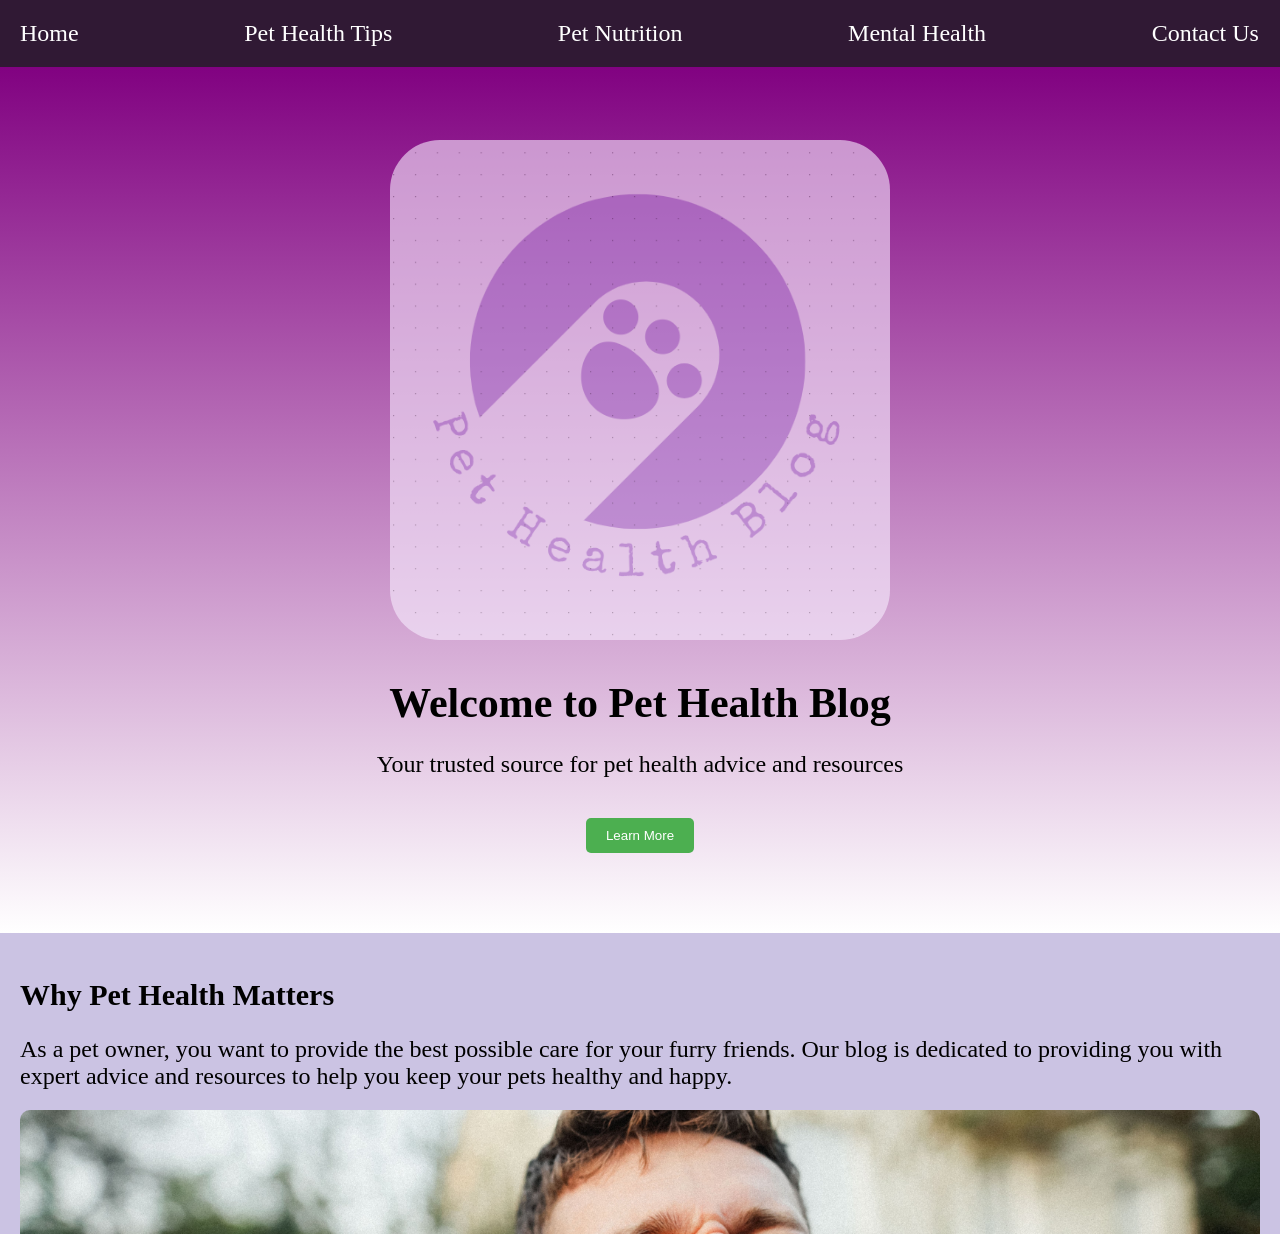
<file: index.html>
<!DOCTYPE html>
<html>
<head>
  <meta charset="UTF-8">
  <meta http-equiv="refresh" content="0; url=html/Home%20Page.html">
  <title>Pet Health Blog</title>
</head>
<body>
  <a href="html/Home%20Page.html">Click here if you are not redirected.</a>
</body>
</html>
</file>
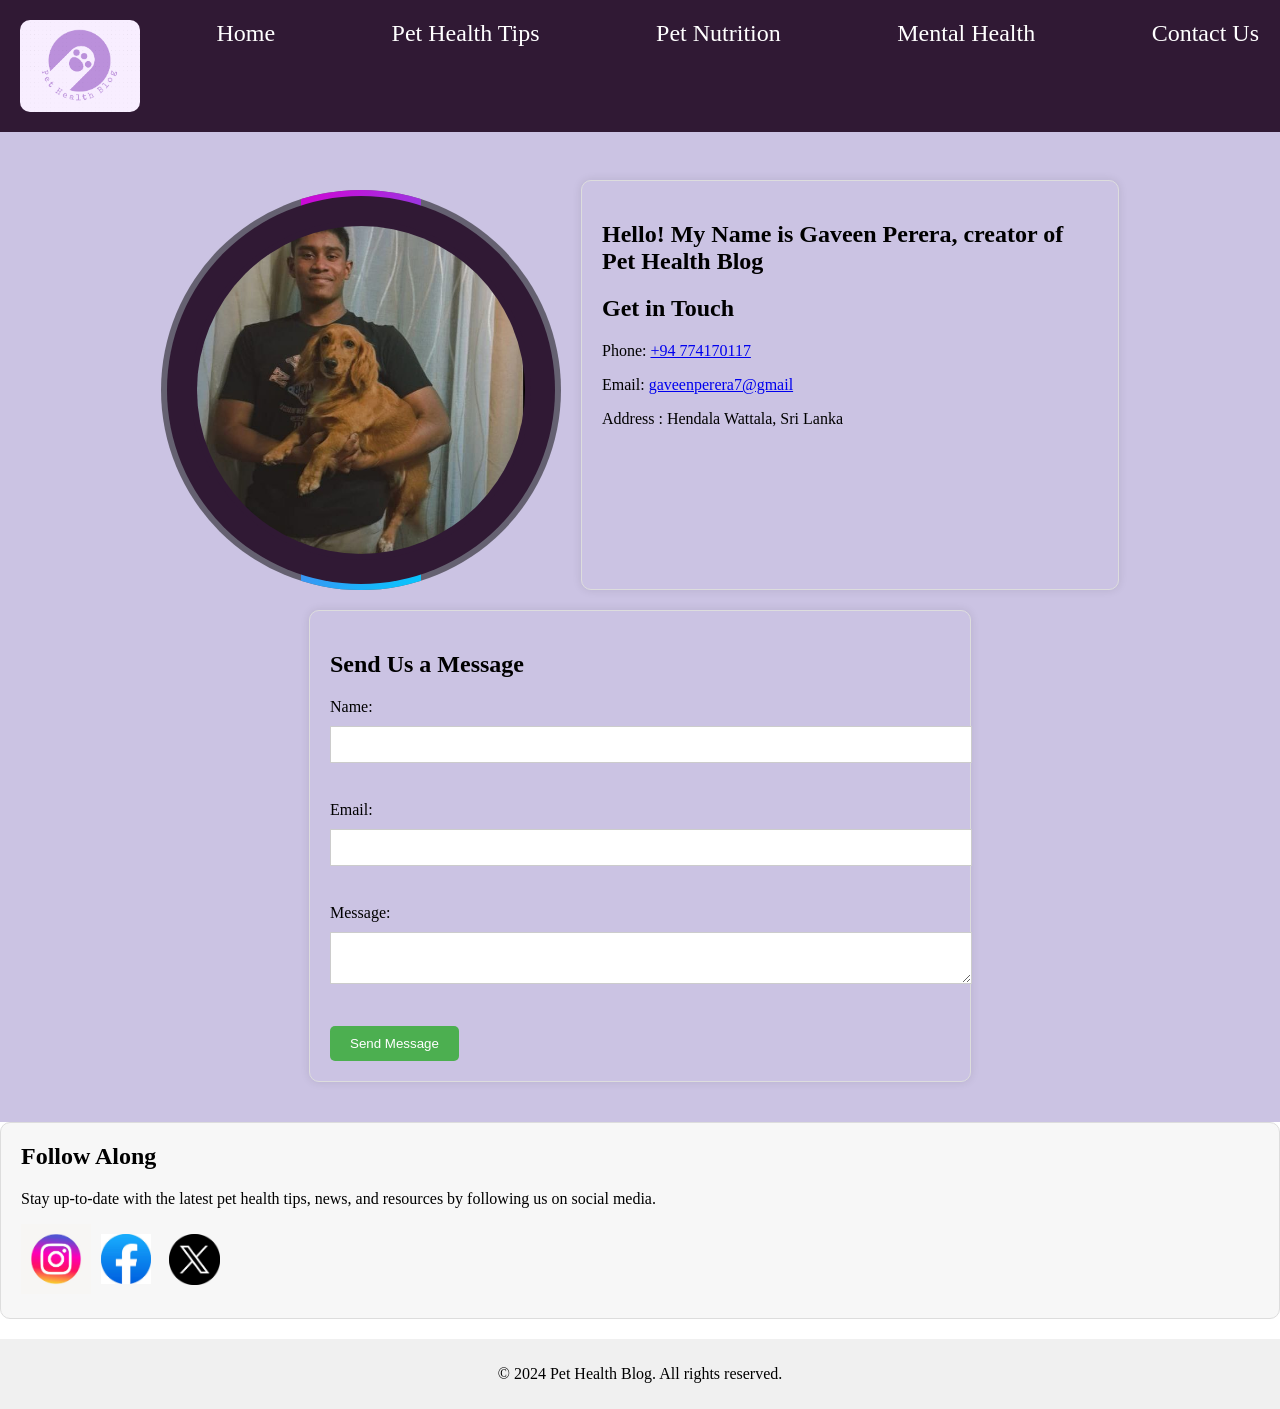
<file: ContactUs.html>
<!DOCTYPE html>
<html lang="en">
<head>
    <meta charset="UTF-8">
    <meta name="viewport" content="width=device-width, initial-scale=1.0">
    <title>Contact Us</title>
    <link rel="stylesheet" href="ContactUs.css">
</head>
<body>
    <header>
			<!-- Navigation bar -->
		 <nav class="navbar">
		 <!-- Unordered list of navigation links -->
            <ul>
			<img src="./images/logo.png" alt="Pet health Blog">
                <li><a href="Home Page.html" class="active" target="_self">Home</a></li>
                <li><a href="Pet Health.html" target="_self">Pet Health Tips</a></li>
                <li><a href="Pet Nutrition.html" target="_self">Pet Nutrition</a></li>
				<li><a href="PetMentalHealth.html" target="_self">Mental Health</a></li>
                <li><a href="ContactUs.html" target="_self">Contact Us</a></li>
            </ul>
        </nav>
           
    </header>
	
	<!-- Main content section -->
	<main>
	<!-- Profile Picture -->
    <div class="box">
		<div class="content">
			<img src="./images/17.jpg">
			
		</div>
		
	</div>
	
	
        <section class="contact-info">
		<!-- Heading and paragraph -->
		<h1>Hello!   My Name is Gaveen Perera, creator of Pet Health Blog</h1>
            <h2>Get in Touch</h2>
            <p>Phone: <a href="tel:+94 774170117">+94 774170117</a></p>
            <p>Email: <a href="mailto:gaveenperera7@gmail.com">gaveenperera7@gmail</a></p>
            <p>Address : Hendala Wattala, Sri Lanka</p>
        </section>
       
		<!-- Contact Us section -->
	   <section class="contact-form">
            <h2>Send Us a Message</h2>
            <form>
                <label for="name">Name:</label>
                <input type="text" id="name" name="name"><br><br>
                <label for="email">Email:</label>
                <input type="email" id="email" name="email"><br><br>
                <label for="message">Message:</label>
                <textarea id="message" name="message"></textarea><br><br>
                <input type="submit" value="Send Message">
            </form>
        </section>
    </main>

    
	<!-- Follow Along section -->
	<section class="follow-along">
				
				<!-- Heading and paragraph -->
				<h2>Follow Along</h2>
						<p>Stay up-to-date with the latest pet health tips, news, and resources by following us on social media.</p>
			
				<!-- Social media links -->
				<div class="socialmedia">
					<a href="https://www.instagram.com/" target="_blank">
						<img src="./images/7,jpg.avif" alt= "insta" class="socialmedia1">
					</a>
			
					<a href="https://www.facebook.com/" target="_blank">
						<img src="./images/8.jpg" alt="facebook" class="socialmedia2">
					</a>
			
					<a href="https://x.com/home" target="_blank">
						<img src="./images/9.png" alt="twitter" class="socialmedia3">
					</a>
				</div>
				
				</section>
					 <!-- Footer section -->
					<footer>
						 <!-- Copyright notice -->
						 <p>&copy; 2024 Pet Health Blog. All rights reserved.</p>
					</footer>
	
	
	
</body>
</html>
</file>
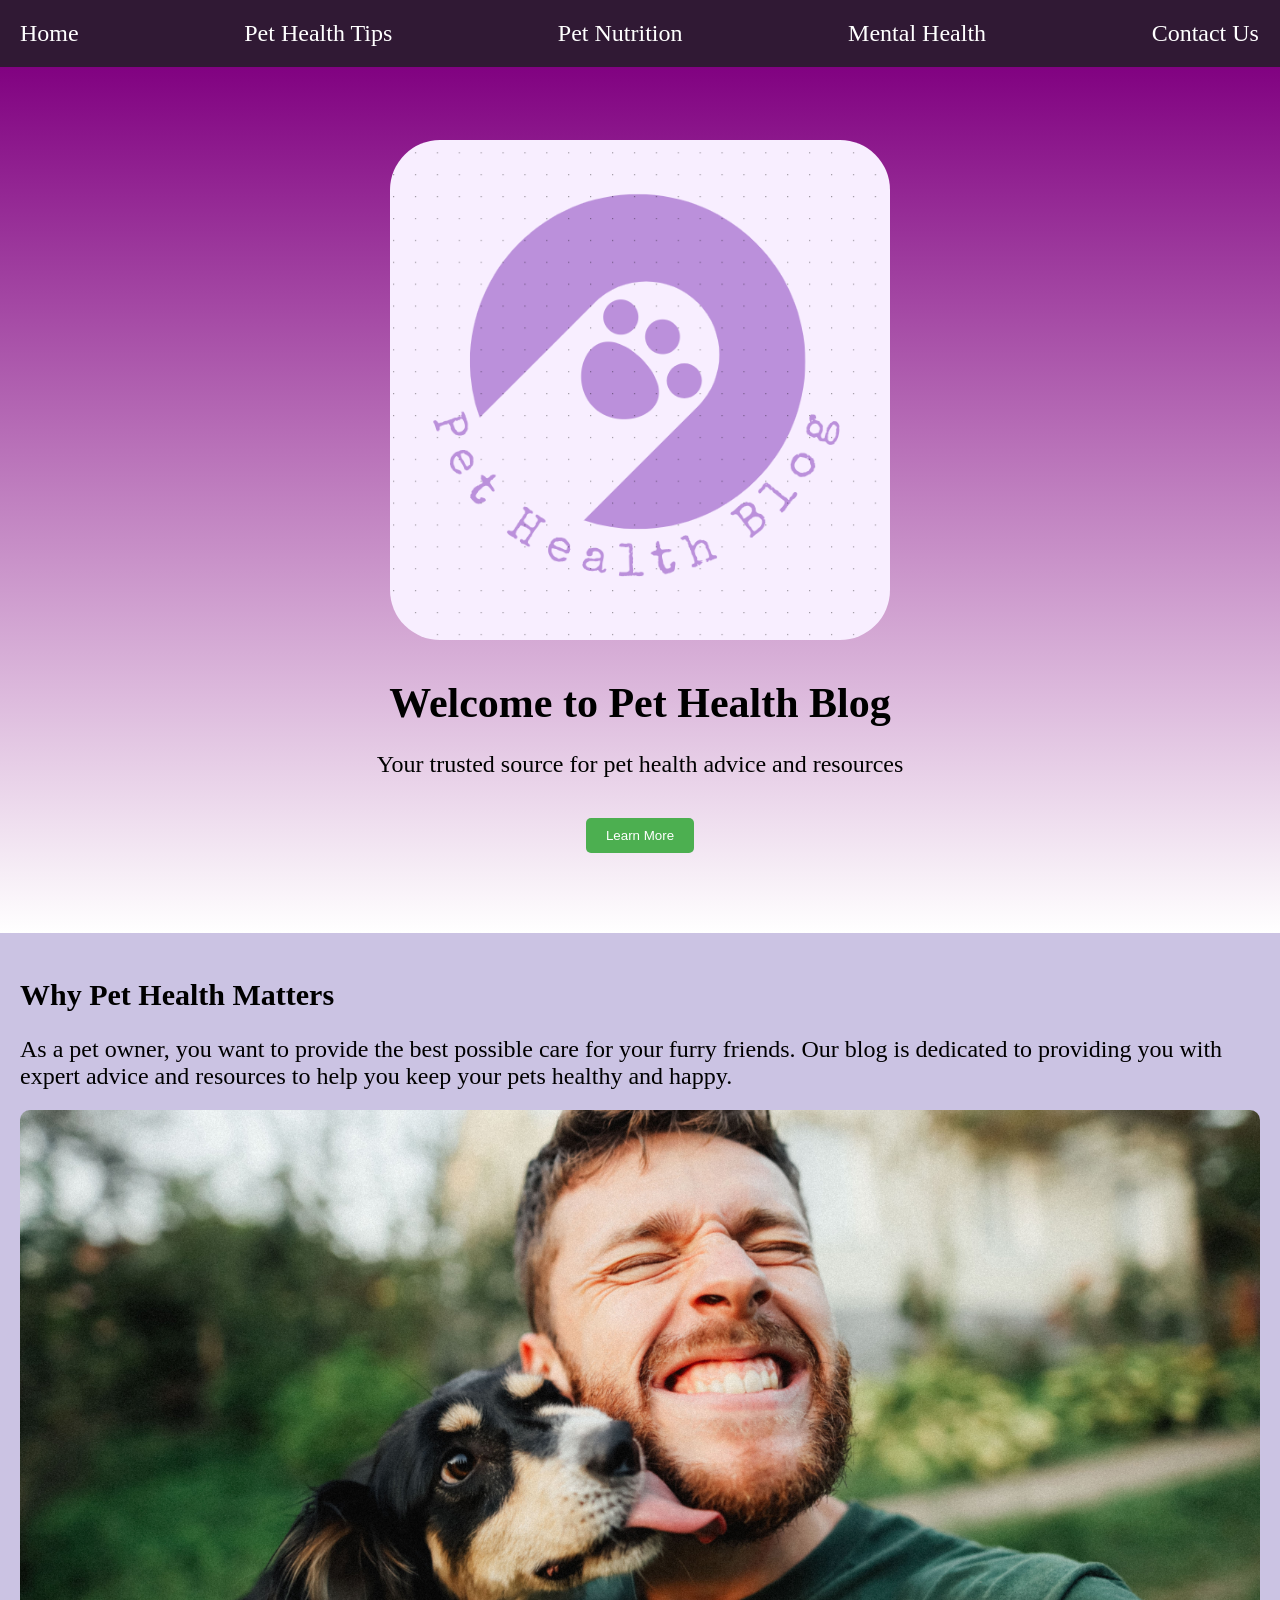
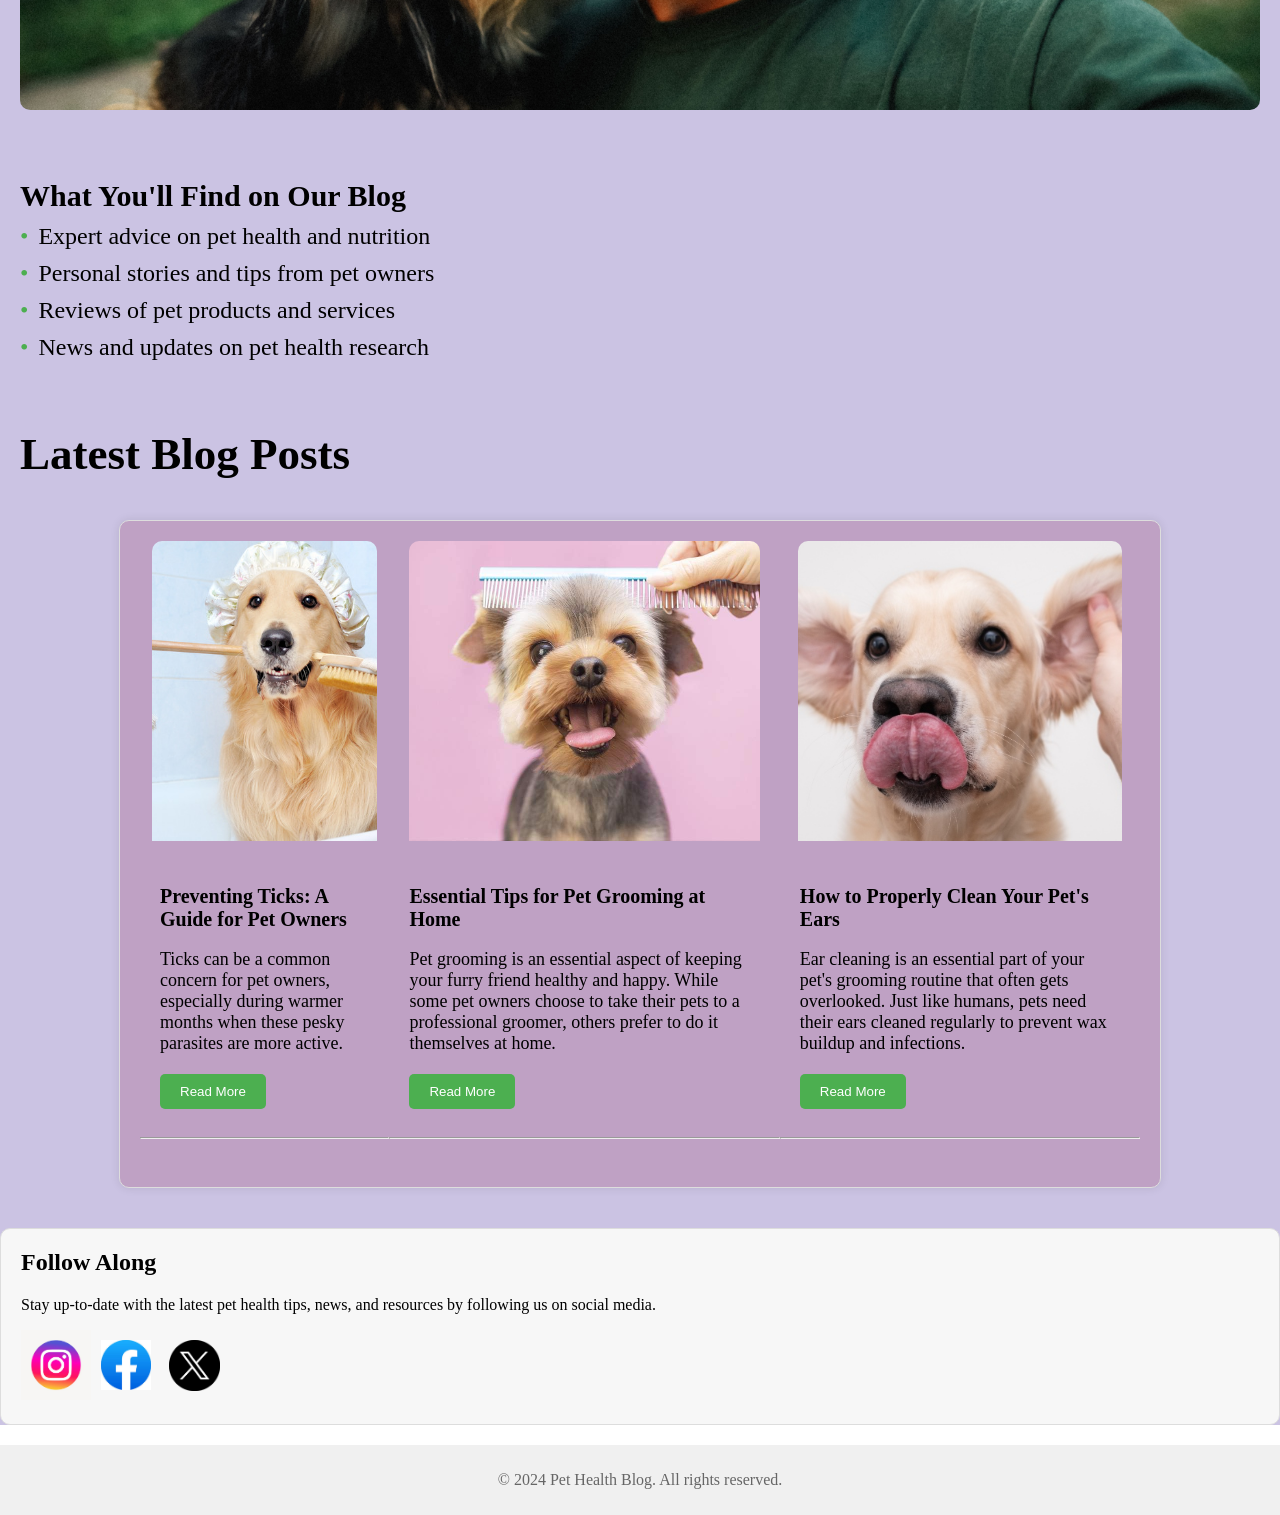
<file: Home Page.html>
<!DOCTYPE html>
<html lang="en">
<head>
    <meta charset="UTF-8">
    <meta name="viewport" content="width=device-width, initial-scale=1.0">
    <title>Pet Health Blog - Home</title>
    <link rel="stylesheet" href="HomePage.css">
</head>

<body>
		<header>
			 <!-- Navigation bar -->
			<nav class="navbar">
				<!-- Unordered list of navigation links -->
				<ul>
					<li><a href="Home Page.html" class="active">Home</a></li>
					<li><a href="Pet Health.html" target="_self">Pet Health Tips</a></li>
					<li><a href="Pet Nutrition.html" target="_self">Pet Nutrition</a></li>
					<li><a href="PetMentalHealth.html" target="_self">Mental Health</a></li>
					<li><a href="ContactUs.html" target="_self">Contact Us</a></li>
				</ul>
			</nav>
		</header>
		
		<!-- Main content section -->
		<main>
			<section class="hero">
				 <!-- Logo image -->
				 <img src="./images/logo.png" alt="Pet health Blog">
					<!-- Heading and paragraph -->
					<h1>Welcome to Pet Health Blog</h1>
						<p>Your trusted source for pet health advice and resources</p>
				 <!-- Learn More button -->
				 <button>Learn More</button>
			</section>
        
			 <!-- Introduction section -->
			 <section class="introduction">
					 <!-- Heading and paragraph -->
					 <h2>Why Pet Health Matters</h2>
						<p>As a pet owner, you want to provide the best possible care for your furry friends. Our blog is dedicated to providing you with expert advice and resources to help you keep your pets healthy and happy.</p>
						
						<!-- Image with credit -->
						<img src="./images/6.jpg" alt="Pet owner cuddling pet" credit""https://www.petfoodindustry.com/news-newsletters/pet-food-news/article/15469415/national-survey-reveals-australians-spending-on-pets">
			</section>
       
			 <!-- Features section -->
			 <section class="features">
					 <!-- Heading and unordered list -->
					 <h2>What You'll Find on Our Blog</h2>
					<ul>
						<li>Expert advice on pet health and nutrition</li>
						<li>Personal stories and tips from pet owners</li>
						<li>Reviews of pet products and services</li>
						<li>News and updates on pet health research</li>
					</ul>
			</section>
 
			 <!-- Article section -->
			<div class="article">
				<!-- Blog section -->
				<section class="blog">
					 <!-- Heading -->
					 <div class="heading">
						<h2>Latest Blog Posts</h2>
					</div>
					
				 <!-- Container for blog posts -->
				 <div class="container">
					
					
					<!-- Card 1 -->
					 <div class="card">
						 <!-- Centered image -->
						 <center><img src="./images/3.jpg" alt="Blog post image 1" class="card-img-top" credit="https://dogloverstowel.com/blogs/news/how-to-get-your-dog-to-love-baths"></center>
					
					 <!-- Card body -->
					 <div class="card-body">
								<h3 class="card-title">Preventing Ticks: A Guide for Pet Owners</h3>
									<p class="card-text">Ticks can be a common concern for pet owners, especially during warmer months when these pesky parasites are more active.</p>
								<button class="btn">Read More</button>
							</div>
						<hr>
					</div>
                
					<!-- Card 2 -->
					<div class="card">
							 <!-- Centered image -->
							 <center> <img src="./images/4.jpg" alt="Blog post image 2" class="card-img-top" credit="https://www.superpawsusa.com/service-page/full-super-groom-medium-breeds"></center>
								 <!-- Card body -->
								 <div class="card-body">
								<h3 class="card-title">Essential Tips for Pet Grooming at Home	</h3>
									<p class="card-text">Pet grooming is an essential aspect of keeping your furry friend healthy and happy. While some pet owners choose to take their pets to a professional groomer, others prefer to do it themselves at home.</p>
							<button class="btn">Read More</button>
								</div>
						<hr>
					</div>
              
					<div class="card">
						<center> <img src="./images/5.jpg" alt="Blog post image 3" class="card-img-top" credit="https://www.fourpaws.com/pets-101/health-and-wellness/dog-ear-care"></center>
							<div class="card-body">
								<h3 class="card-title">How to Properly Clean Your Pet's Ears</h3>
									<p class="card-text">Ear cleaning is an essential part of your pet's grooming routine that often gets overlooked. Just like humans, pets need their ears cleaned regularly to prevent wax buildup and infections.</p>
                        <button class="btn">Read More</button>
							</div>
						<hr>
					</div>
            </div>
			</div>
				</section>
		
				<!-- Follow Along section -->
				<section class="follow-along">
				
				<!-- Heading and paragraph -->
				<h2>Follow Along</h2>
						<p>Stay up-to-date with the latest pet health tips, news, and resources by following us on social media.</p>
			
				<!-- Social media links -->
				<div class="socialmedia">
					<a href="https://www.instagram.com/" target="_blank">
						<img src="./images/7,jpg.avif" alt= "insta" class="socialmedia1">
					</a>
			
					<a href="https://www.facebook.com/" target="_blank">
						<img src="./images/8.jpg" alt="facebook" class="socialmedia2">
					</a>
			
					<a href="https://x.com/home" target="_blank">
						<img src="./images/9.png" alt="twitter" class="socialmedia3">
					</a>
				</div>
				
				</section>
		
		</main>
		 <!-- Footer section -->
		<footer>
			 <!-- Copyright notice -->
			<p>&copy; 2024 Pet Health Blog. All rights reserved.</p>
		</footer>
	
</body>
</html>
</file>
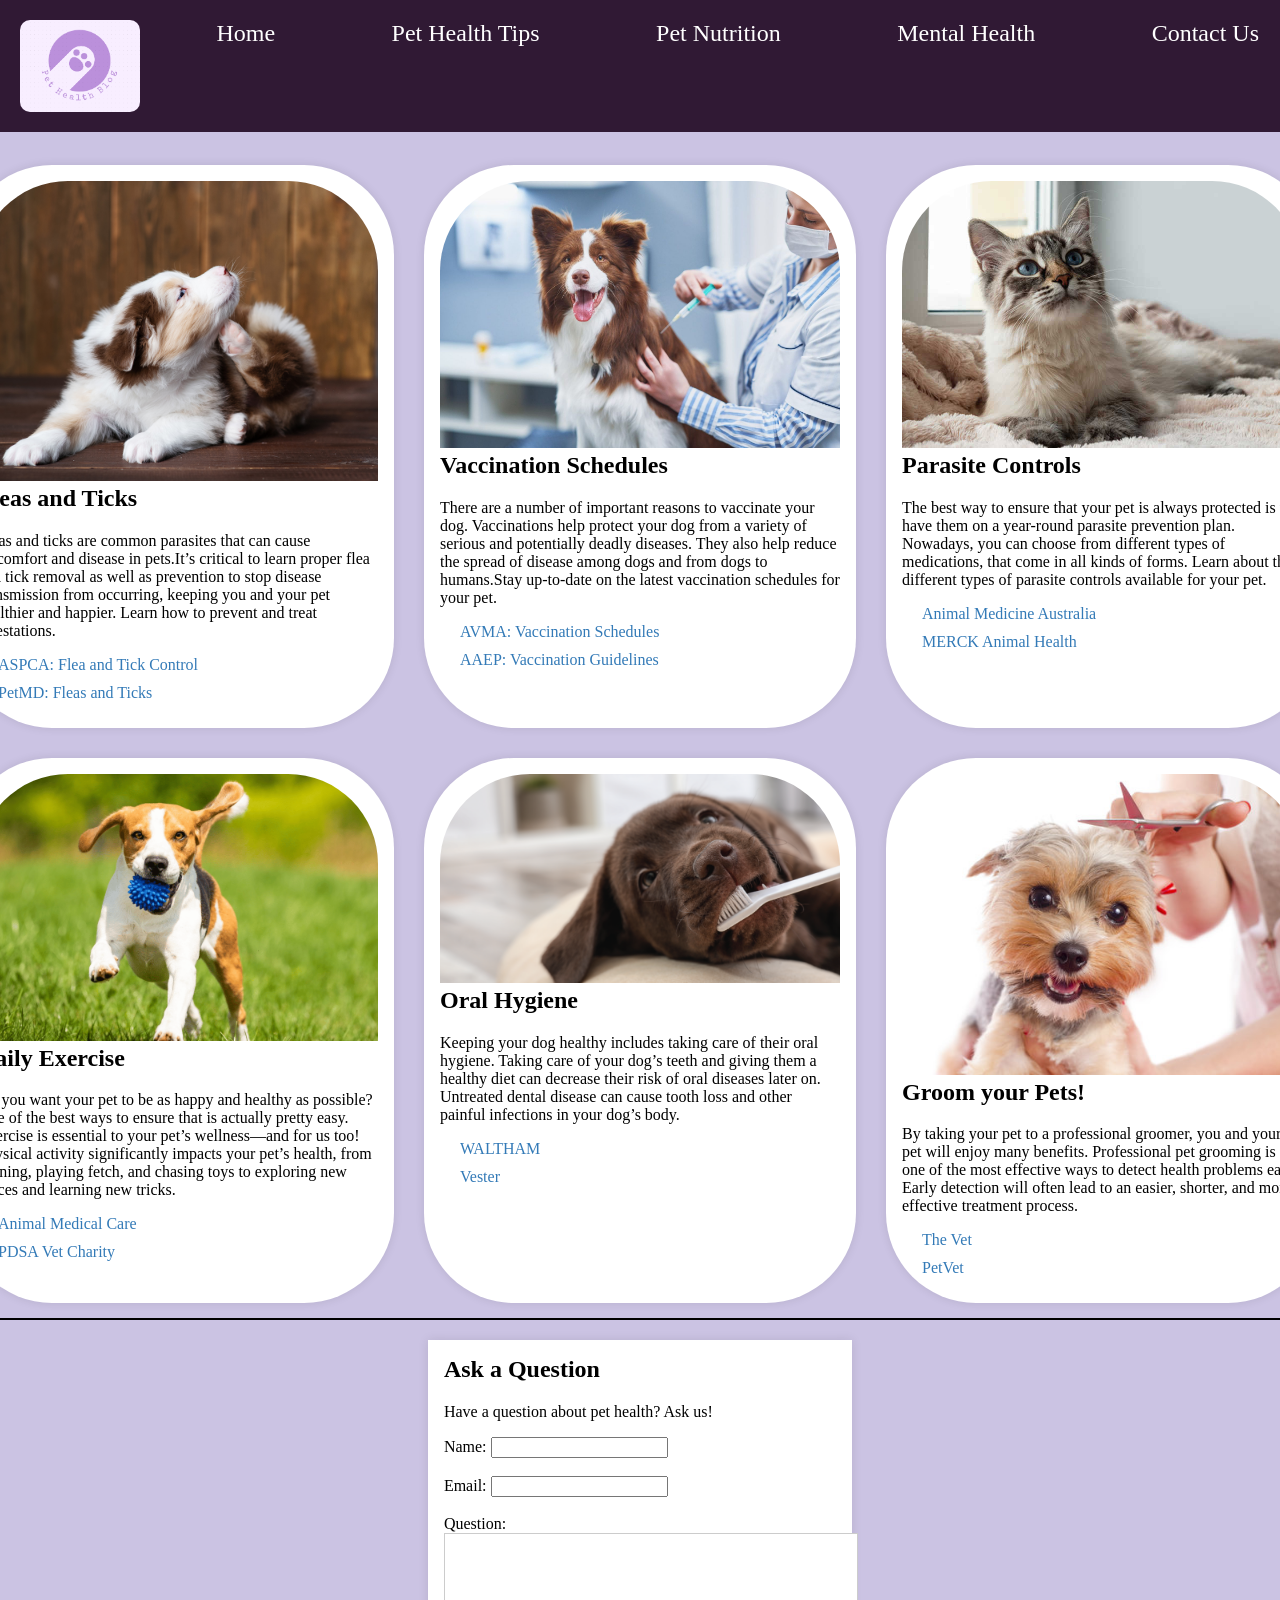
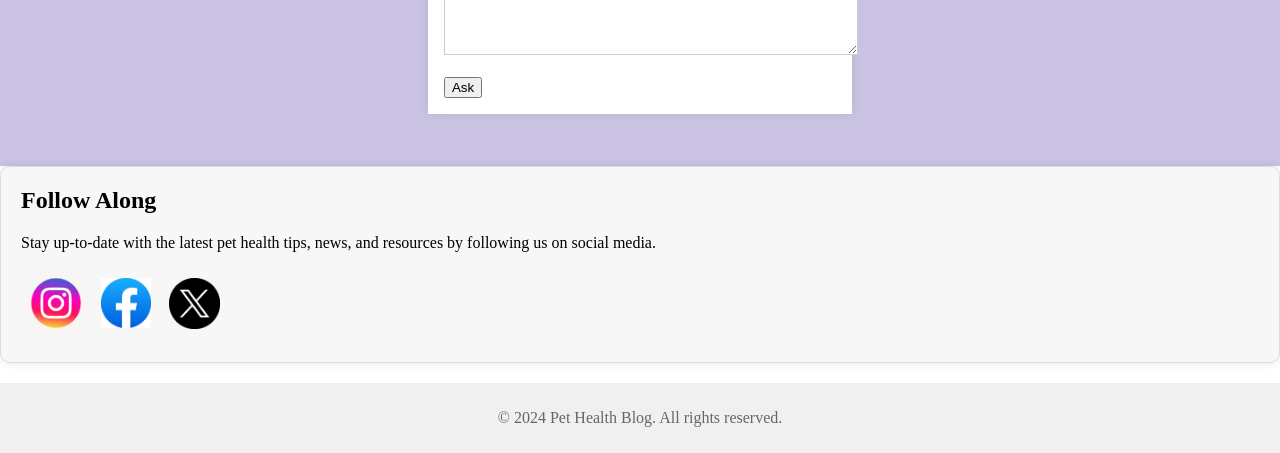
<file: Pet Health.html>
<!DOCTYPE html>
<html lang="en">
<head>
    <meta charset="UTF-8">
    <meta name="viewport" content="width=device-width, initial-scale=1.0">
    <title>Pet Health Tips</title>
    <link rel="stylesheet" href="Pet Health.css">
</head>
<body>
		<header>
			 <!-- Navigation bar -->
		 <nav class="navbar">
           <!-- Unordered list of navigation links -->
		   <ul>
			<img src="./images/logo.png" alt="Pet health Blog">
                <li><a href="Home Page.html" class="active" target="_self">Home</a></li>
                <li><a href="Pet Health.html" target="_self">Pet Health Tips</a></li>
                <li><a href="Pet Nutrition.html" target="_self">Pet Nutrition</a></li>
				<li><a href="PetMentalHealth.html" target="_self">Mental Health</a></li>
                <li><a href="ContactUs.html" target="_self">Contact Us</a></li>
            </ul>
        </nav>
           
    </header>
	
	<!-- Main content section -->
	<main>
		<!-- Article section -->
		<article>
	
	<!-- Part 1 section -->
	<div class="part1">
        <!-- Fleas and Ticks section -->
		<section id="fleas-and-ticks">
			<img src="./images/11.jpg" alt="Fleas and Ticks" credit="https://www.thewildest.com/dog-health/vet-advice-relief-your-dogs-itchy-skin">
				<h2>Fleas and Ticks</h2>
					<p>Fleas and ticks are common parasites that can cause discomfort and disease in pets.It’s critical to learn proper flea and tick removal as well as prevention to stop disease transmission from occurring, keeping you and your pet healthier and happier. Learn how to prevent and treat infestations.</p>
            
            <ul>
                <li><a href="https://www.aspca.org/" target="_blank">ASPCA: Flea and Tick Control</a></li>
                <li><a href="https://www.petmd.com/" target="_blank">PetMD: Fleas and Ticks</a></li>
            </ul>
        </section>
       

	     <!-- Vaccination Schedules section -->
		 <section id="vaccination-schedules">
			<img src="./images/12.jpg" alt="Vaccination Image" credit="https://www.dailypaws.com/dogs-puppies/health-care/dog-preventative-care/dhpp-vaccine">
				<h2>Vaccination Schedules</h2>
					<p>There are a number of important reasons to vaccinate your dog. Vaccinations help protect your dog from a variety of serious and potentially deadly diseases. They also help reduce the spread of disease among dogs and from dogs to humans.Stay up-to-date on the latest vaccination schedules for your pet.</p>
            <ul>
                <li><a href="https://www.avma.org/resources-tools/pet-owners/petcare/vaccinations#:~:text=Vaccination%20prevents%20many%20pet%20illnesses,such%20as%20rabies%20and%20distemper." target="_blank">AVMA: Vaccination Schedules</a></li>
                <li><a href="https://aaep.org/" target="_blank">AAEP: Vaccination Guidelines</a></li>
            </ul>
        </section>
        
		
		<!-- Parasite Controls section -->
		<section id="parasite-controls">
			<img src="./images/13.jpg" alt="Parasite Controls" credit="https://www.smalldoorvet.com/learning-center/medical/worms-in-cats">
				<h2>Parasite Controls</h2>
					<p>The best way to ensure that your pet is always protected is to have them on a year-round parasite prevention plan. Nowadays, you can choose from different types of medications, that come in all kinds of forms. Learn about the different types of parasite controls available for your pet.</p>
            <ul>
                <li><a href="https://animalmedicinesaustralia.org.au/wp-content/uploads/2023/05/AMA-Parasite-Control-in-Pets-FAQs_FInal24May.pdf" target="_blank">Animal Medicine Australia</a></li>
                <li><a href="https://www.merck-animal-health.com/about-us/featured-stories/the-importance-of-parasite-control-in-pets/" target="_blank">MERCK Animal Health</a></li>
            </ul>
        </section>
		</div>
		
		
		
		
		 <!-- Part 2 section -->
		 <div class="part2">
		<!-- Exercise section -->
		<section id="exercise">
			<img src="./images/14.png" alt="Running Dog" credit="https://www.smalldoorvet.com/learning-center/medical/worms-in-cats">
				<h2>Daily Exercise</h2>
					<p>Do you want your pet to be as happy and healthy as possible? One of the best ways to ensure that is actually pretty easy. Exercise is essential to your pet’s wellness—and for us too! Physical activity significantly impacts your pet’s health, from running, playing fetch, and chasing toys to exploring new places and learning new tricks.</p>
            <ul>
                <li><a href="https://vetamc.com/your-pet-should-be-doing-these-daily-exercises-to-stay-healthy/" target="_blank">Animal Medical Care</a></li>
                <li><a href="https://www.pdsa.org.uk/pet-help-and-advice/looking-after-your-pet/puppies-dogs/how-much-exercise-does-your-dog-need" target="_blank">PDSA Vet Charity</a></li>
            </ul>
        </section>
		
		
		<!-- Oral Hygiene section -->
		<section id="oral-hygiene">
			<img src="./images/15.png" alt="Brushing Teeth" credit="https://westrockortho.com/cardinal-orthodontics-is-now-westrock-orthodontics/">
				<h2>Oral Hygiene</h2>
					<p>Keeping your dog healthy includes taking care of their oral hygiene. Taking care of your dog’s teeth and giving them a healthy diet can decrease their risk of oral diseases later on. Untreated dental disease can cause tooth loss and other painful infections in your dog’s body. </p>
            <ul>
                <li><a href="https://www.waltham.com/pet-dental-health-guide" target="_blank">WALTHAM</a></li>
                <li><a href="https://vetster.com/en/wellness/the-importance-of-dental-hygiene-in-pets" target="_blank">Vester</a></li>
            </ul>
        </section>
		
		
     <!-- Pet Grooming section -->
	 <section id="pet-grooming">
		<img src="./images/16.jpg" alt="Pet Grooming" credit="https://furrloveov.best/product_details/30117144.html">
            <h2>Groom your Pets!</h2>
				<p>By taking your pet to a professional groomer, you and your pet will enjoy many benefits. Professional pet grooming is one of the most effective ways to detect health problems early. Early detection will often lead to an easier, shorter, and more effective treatment process.</p>
            <ul>
                <li><a href="https://www.thevet.co.uk/pet-advice/importance-dog-grooming/" target="_blank">The Vet</a></li>
                <li><a href="https://www.petvet.lk/5-reasons-why-pet-grooming-is-important/" target="_blank">PetVet</a></li>
            </ul>
        </section>
		
		</div>
		
		</article>
		
		  <!-- Ask a Question section -->
		  <section class="ask-a-question">
				<h2>Ask a Question</h2>
					<p>Have a question about pet health? Ask us!</p>
				<form>
					<label for="name">Name:</label>
					<input type="text" id="name" name="name"><br><br>
					<label for="email">Email:</label>
					<input type="email" id="email" name="email"><br><br>
					<label for="message">Question:</label>
					<textarea id="question" name="question"></textarea><br><br>
					<input type="submit" value="Ask">
				</form>
			</section>
		
		
	
		 
    </main>
				<!-- Follow Along section -->
				<section class="follow-along">
				
				<!-- Heading and paragraph -->
				<h2>Follow Along</h2>
						<p>Stay up-to-date with the latest pet health tips, news, and resources by following us on social media.</p>
			
				<!-- Social media links -->
				<div class="socialmedia">
					<a href="https://www.instagram.com/" target="_blank">
						<img src="./images/7,jpg.avif" alt= "insta" class="socialmedia1">
					</a>
			
					<a href="https://www.facebook.com/" target="_blank">
						<img src="./images/8.jpg" alt="facebook" class="socialmedia2">
					</a>
			
					<a href="https://x.com/home" target="_blank">
						<img src="./images/9.png" alt="twitter" class="socialmedia3">
					</a>
				</div>
				
				</section>
		
		
		</main>
		 <!-- Footer section -->
		<footer>
			 <!-- Copyright notice -->
			<p>&copy; 2024 Pet Health Blog. All rights reserved.</p>
		</footer>
	
</body>
</html>
</file>
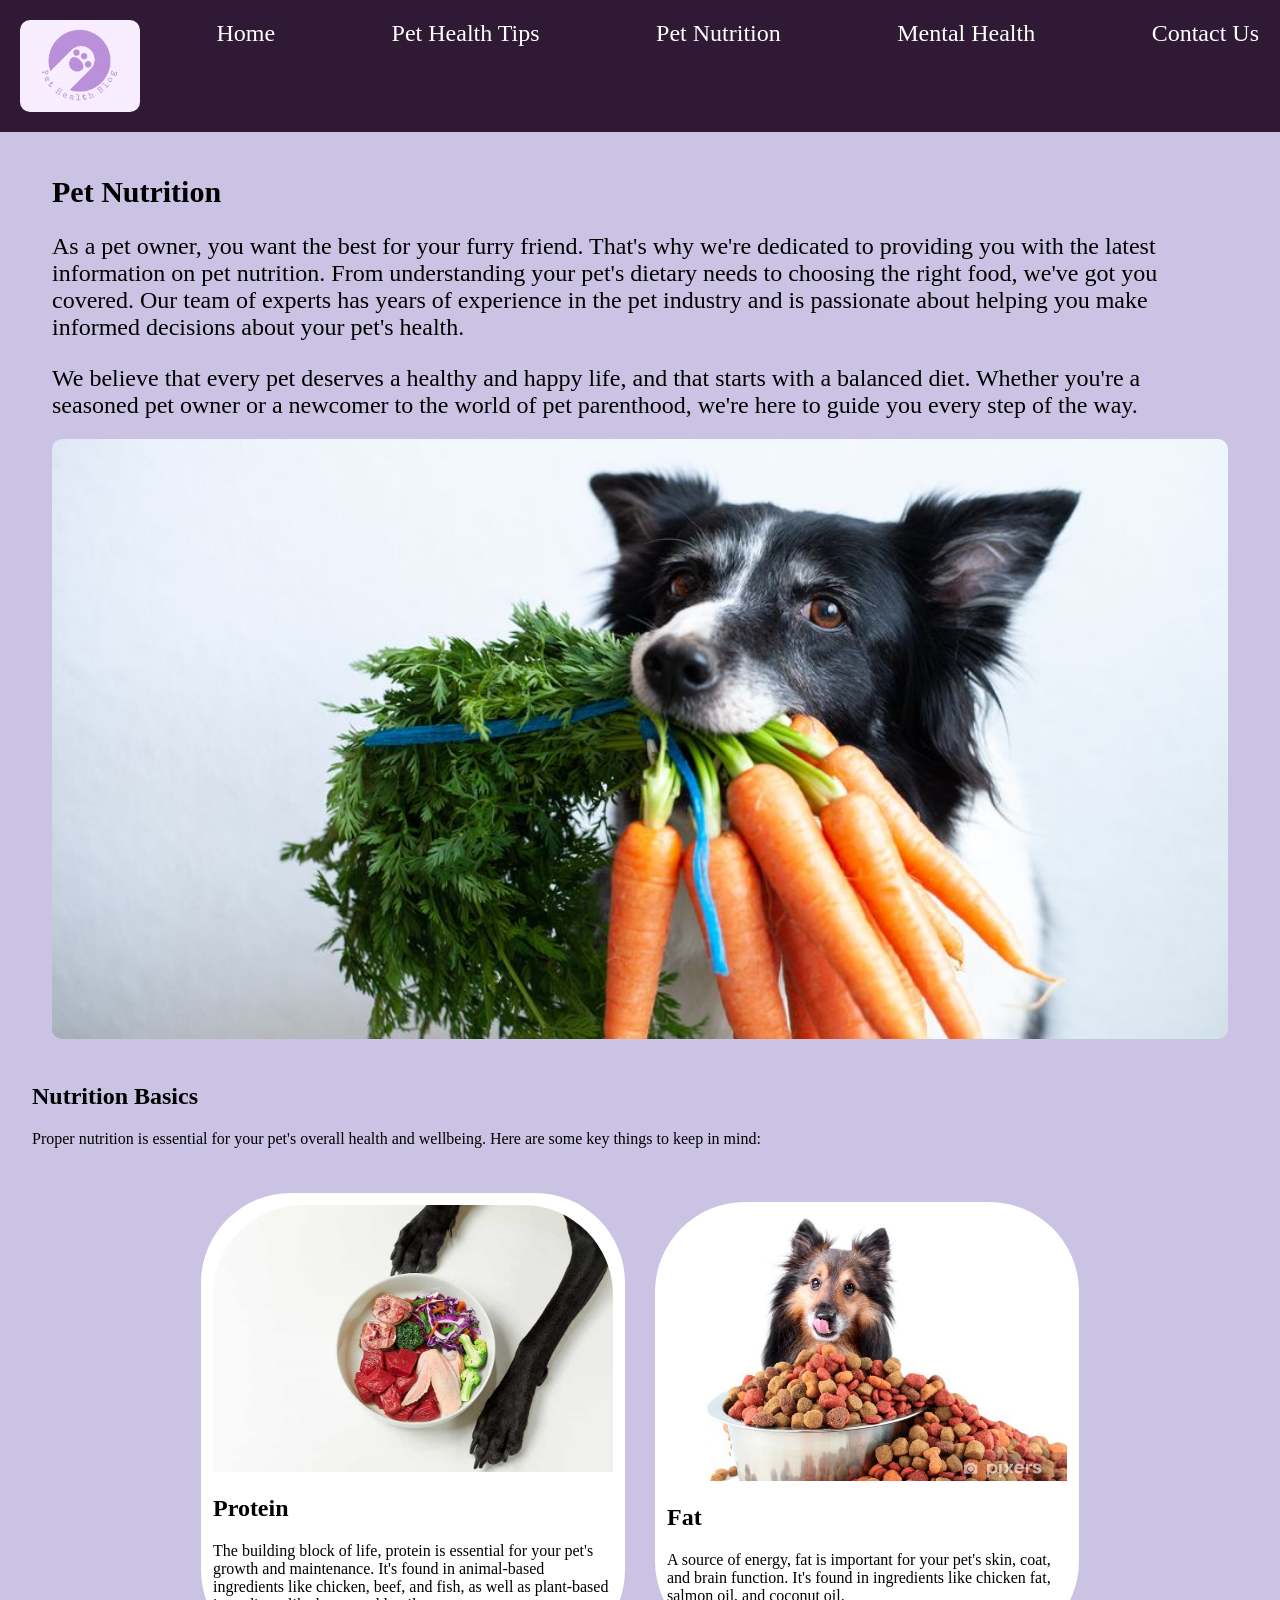
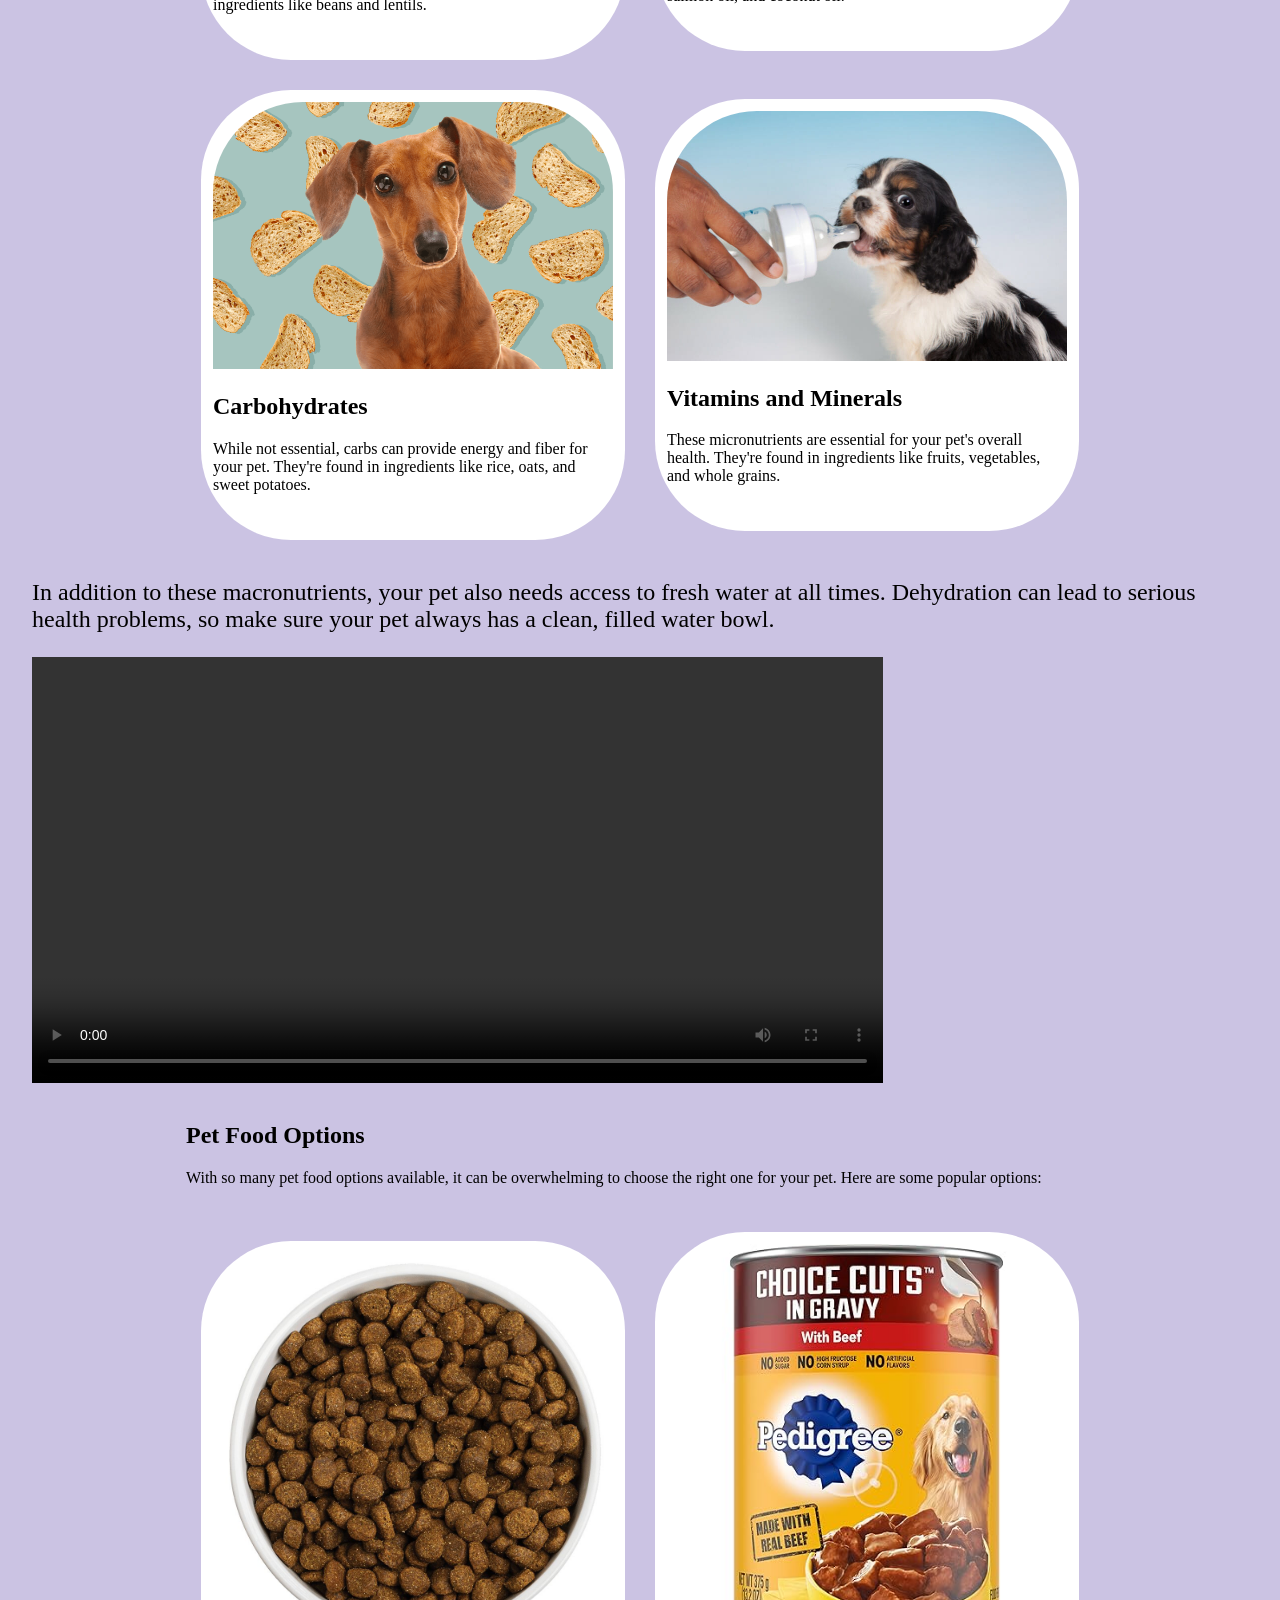
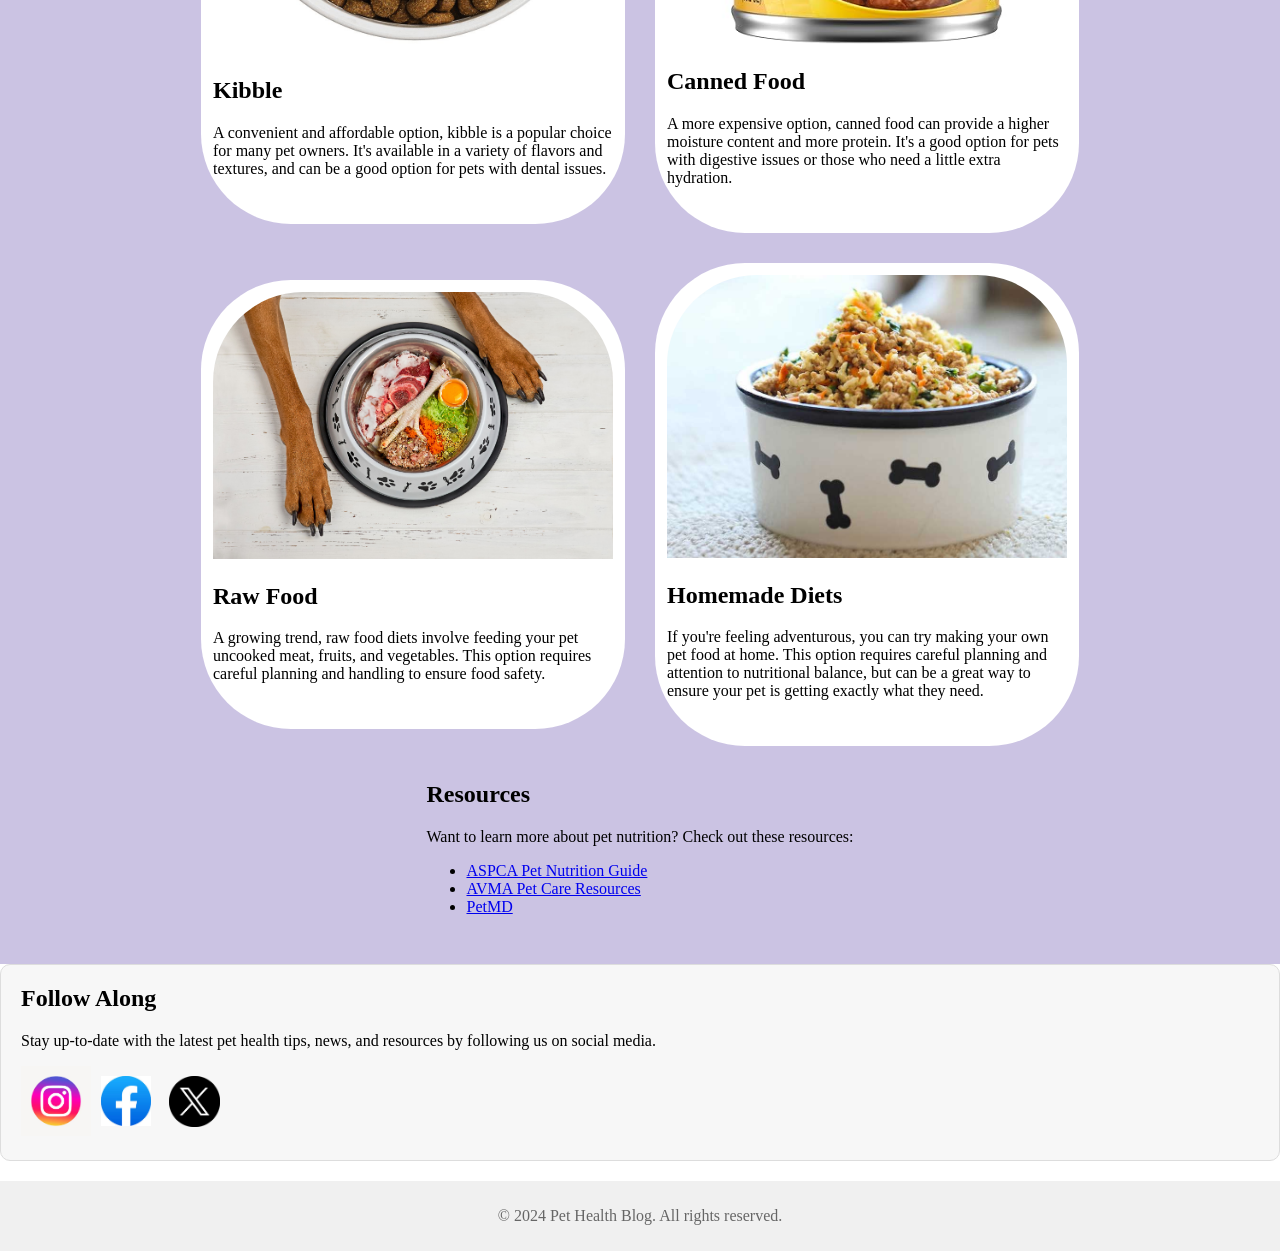
<file: Pet Nutrition.html>
<!DOCTYPE html>
<html lang="en">
<head>
    <meta charset="UTF-8">
    <meta name="viewport" content="width=device-width, initial-scale=1.0">
    <title>Pet Health Tips</title>
    <link rel="stylesheet" href="Pet Nutrition.css">
</head>
<body>
    <header>
        <!-- Navigation bar -->
		 <nav class="navbar">
           <!-- Unordered list of navigation links --> <ul>
			<img src="./images/logo.png" alt="Pet health Blog">
                <li><a href="Home Page.html" class="active" target="_self">Home</a></li>
                <li><a href="Pet Health.html" target="_self">Pet Health Tips</a></li>
                <li><a href="Pet Nutrition.html" target="_self">Pet Nutrition</a></li>
				<li><a href="PetMentalHealth.html" target="_self">Mental Health</a></li>
                <li><a href="ContactUs.html" target="_self">Contact Us</a></li>
            </ul>
        </nav>
           
    </header>
  
    <!-- Main content section -->
	<main>
		<!-- about section -->
        <section id="about">
			<h2>Pet Nutrition</h2>
            <p>As a pet owner, you want the best for your furry friend. That's why we're dedicated to providing you with the latest information on pet nutrition. From understanding your pet's dietary needs to choosing the right food, we've got you covered. Our team of experts has years of experience in the pet industry and is passionate about helping you make informed decisions about your pet's health.</p>
            <p>We believe that every pet deserves a healthy and happy life, and that starts with a balanced diet. Whether you're a seasoned pet owner or a newcomer to the world of pet parenthood, we're here to guide you every step of the way.</p>
            <img src="./images/18.jpg" alt="Pet Nutrition Team" width="500" height="300" credit="https://blog.myollie.com/carrots-for-dogs/">
        </section>
		
		<!-- nutrition basics section -->
        <section id="nutrition-basics">
            <h2>Nutrition Basics</h2>
            <p>Proper nutrition is essential for your pet's overall health and wellbeing. Here are some key things to keep in mind:</p>
			
				<div class="part1">
			 <section id="protein">
				<img src="./images/20.jpeg" alt="protein" credit="https://rawznaturalpetfood.com/raw-diet-for-dogs/">
				<h2>Protein</h2>
					<p>The building block of life, protein is essential for your pet's growth and maintenance. It's found in animal-based ingredients like chicken, beef, and fish, as well as plant-based ingredients like beans and lentils.</p>
					<br>
			</section>
			
			<section id="fat">
				<img src="./images/21.jpg" alt="fat" credit="https://bestcortov.pics/product_details/786397.html">
				<h2>Fat</h2>
					<p>A source of energy, fat is important for your pet's skin, coat, and brain function. It's found in ingredients like chicken fat, salmon oil, and coconut oil.</p>
					<br>
			</section>
			
			</div>
			
			
			<div class="part2">
			<section id="Carbohydrates">
				<img src="./images/22.png" alt="Carbohydrates" credit="https://www.dailypaws.com/dogs-puppies/dog-nutrition/what-can-dogs-eat/can-dogs-eat-bread">
				<h2>Carbohydrates</h2>
					<p> While not essential, carbs can provide energy and fiber for your pet. They're found in ingredients like rice, oats, and sweet potatoes.</p>
					<br>
			</section>
			
			<section id="VitaminsandMinerals">
				<img src="./images/22.jpg" alt="VitaminsandMinerals" credit="https://www.allshepherd.com/how-long-should-a-puppy-drink-milk/">
				<h2>Vitamins and Minerals</h2>
					<p> These micronutrients are essential for your pet's overall health. They're found in ingredients like fruits, vegetables, and whole grains.</p>
					<br>
			</section>
			
			</div>
			
			
			<div class="videotext">
            <p>In addition to these macronutrients, your pet also needs access to fresh water at all times. Dehydration can lead to serious health problems, so make sure your pet always has a clean, filled water bowl.</p>
			</div>
            <video width="500" height="300" controls>
                <source src="./images/19.mp4" type="video/mp4">
                Your browser does not support the video tag.
            </video>
        </section>
		
		<!-- pet food options section -->
        <section id="pet-food-options">
            <h2>Pet Food Options</h2>
            <p>With so many pet food options available, it can be overwhelming to choose the right one for your pet. Here are some popular options:</p>
           
		   <div class="pet-food-articles">
			 <div class="part1">
			 <div class="card">
			 <section id="Kibble">
				<img src="./images/23.jpg" alt="Kibble Image" credit="https://www.redbarn.com/products/grain-free-land-recipe-dry-food" class="image">
				<h2>Kibble</h2>
					<p class="more-info"> A convenient and affordable option, kibble is a popular choice for many pet owners. It's available in a variety of flavors and textures, and can be a good option for pets with dental issues.</p>
					<br>
			</section>
			</div>
			
			 <div class="card">
			<section id="CannedFood">
				<img src="./images/24.jpg" alt="Canned Food Image" class="image" credit="https://www.amazon.com/Pedigree-Choice-Gravy-Adult-Canned/dp/B014UTY5OI">
				<h2>Canned Food</h2>
					<p class="more-info">  A more expensive option, canned food can provide a higher moisture content and more protein. It's a good option for pets with digestive issues or those who need a little extra hydration.</p>
					<br>
			</section>
			</div>
			</div>
			
			
			<div class="part2">
			 <div class="card">
			<section id="rawfood">
				<img src="./images/25.jpg" class="image" alt="Raw Food Image" credit="https://www.thesprucepets.com/raw-food-diet-pros-cons-5114909">
				<h2>Raw Food</h2>
					<p class="more-info">A growing trend, raw food diets involve feeding your pet uncooked meat, fruits, and vegetables. This option requires careful planning and handling to ensure food safety.</p>
					<br>
			</section>
			</div>
			
			 <div class="card">
			<section id="homemade">
				<img src="./images/26.jpg"  class="image" alt="Homemade Food Image" credit="https://www.redbarn.com/products/grain-free-land-recipe-dry-food">
				<h2>Homemade Diets</h2>
					<p class="more-info">If you're feeling adventurous, you can try making your own pet food at home. This option requires careful planning and attention to nutritional balance, but can be a great way to ensure your pet is getting exactly what they need.</p>
					<br>
			</section>
			</div>
			</div>
			</div>
               
               

        </section>
		
		<!-- resources section -->
        <section id="resources">
            <h2>Resources</h2>
            <p>Want to learn more about pet nutrition? Check out these resources:</p>
            <ul>
                <li><a href="https://www.aspca.org/pet-care/dog-care/dog-nutrition-tips#:~:text=Correct%20your%20pet's%20diet.&text=Work%20with%20your%20veterinarian%20to,from%20suffering%20during%20weight%20loss." target="_blank">ASPCA Pet Nutrition Guide</a></li>
                <li><a href="https://www.avma.org/resources-tools/animal-health-and-welfare/nutrition-matters" target="_blank">AVMA Pet Care Resources</a></li>
                <li><a href="https://www.petmd.com/" target="_blank">PetMD</a></li>
            </ul>
         
        </section>
</main>

	<!-- follow along section -->
   <section class="follow-along">
				
				<h2>Follow Along</h2>
						<p>Stay up-to-date with the latest pet health tips, news, and resources by following us on social media.</p>
			
				<div class="socialmedia">
					<a href="https://www.instagram.com/" target="_blank">
						<img src="./images/7,jpg.avif" alt= "insta" class="socialmedia1">
					</a>
			
					<a href="https://www.facebook.com/" target="_blank">
						<img src="./images/8.jpg" alt="facebook" class="socialmedia2">
					</a>
			
					<a href="https://x.com/home" target="_blank">
						<img src="./images/9.png" alt="twitter" class="socialmedia3">
					</a>
				</div>
				
				</section>
		
		
		
  
		<footer>
			<p>&copy; 2024 Pet Health Blog. All rights reserved.</p>
		</footer>
</body>
</html>
</file>
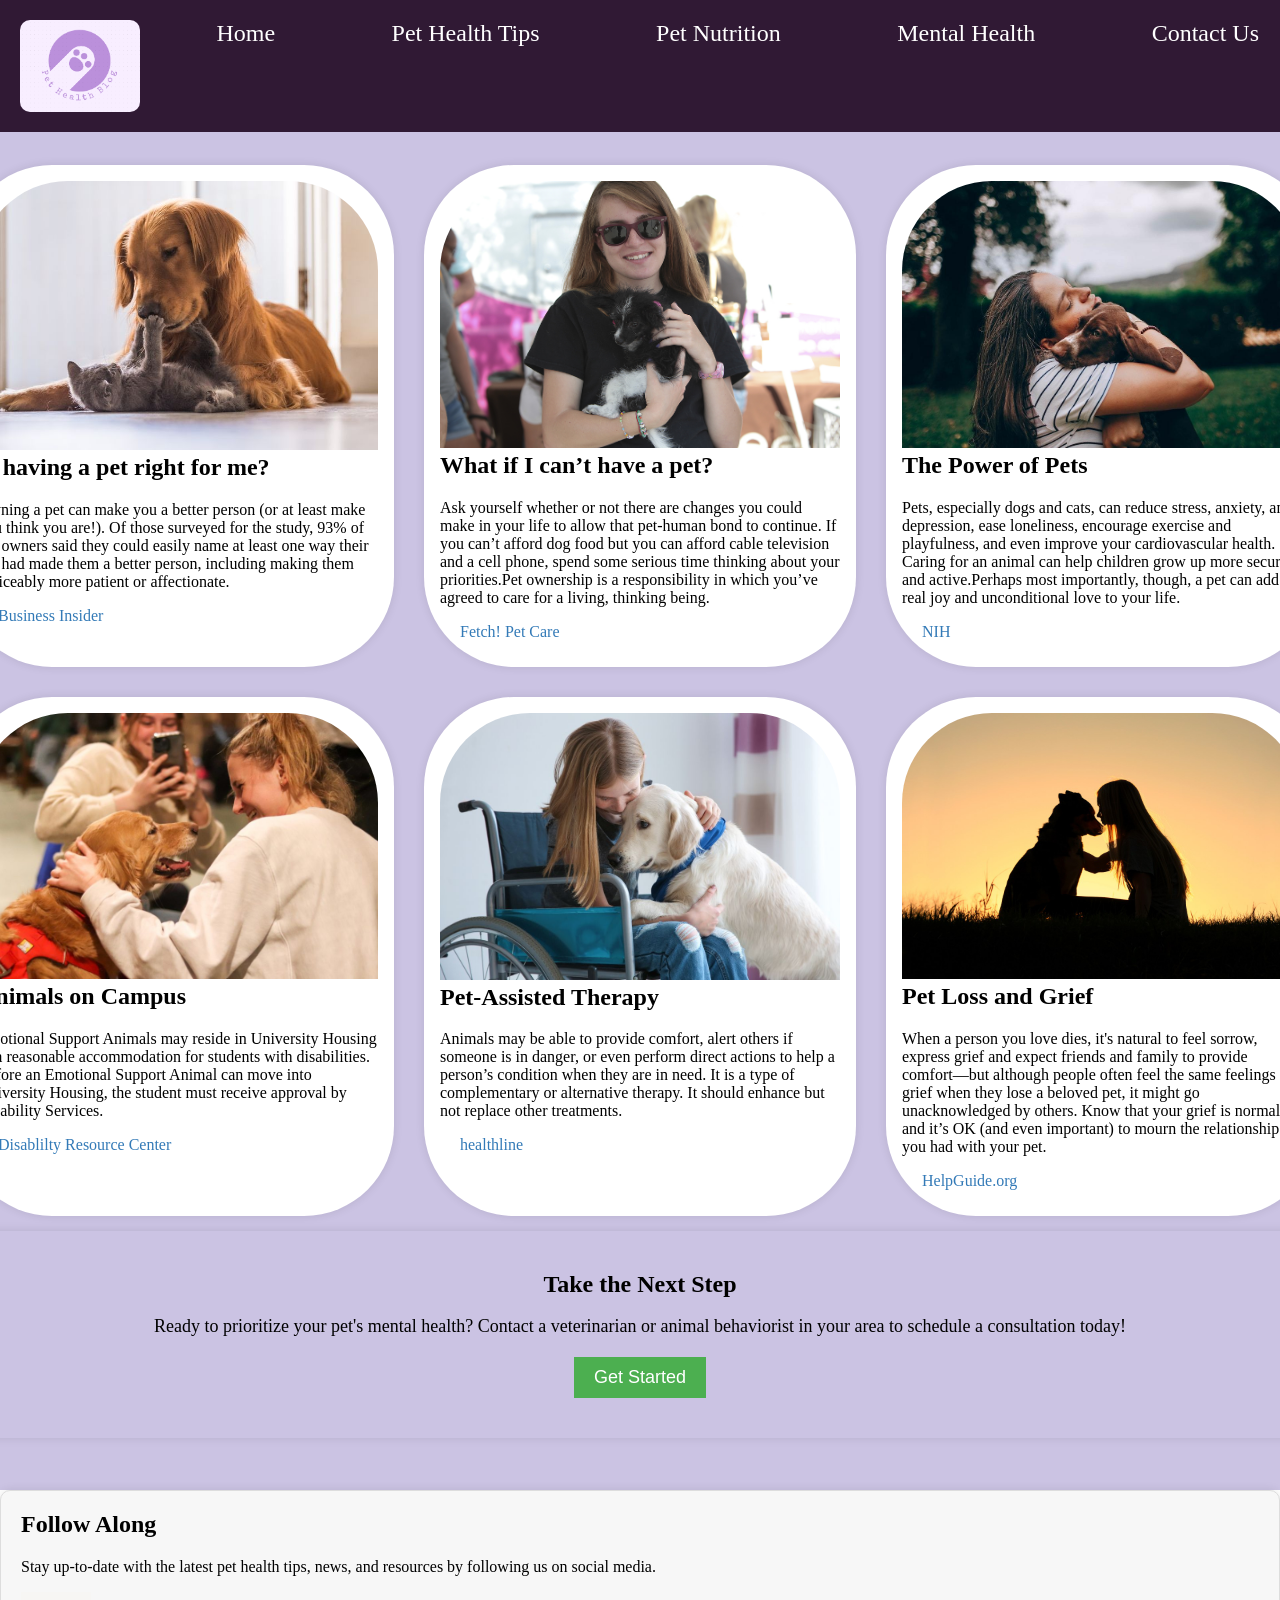
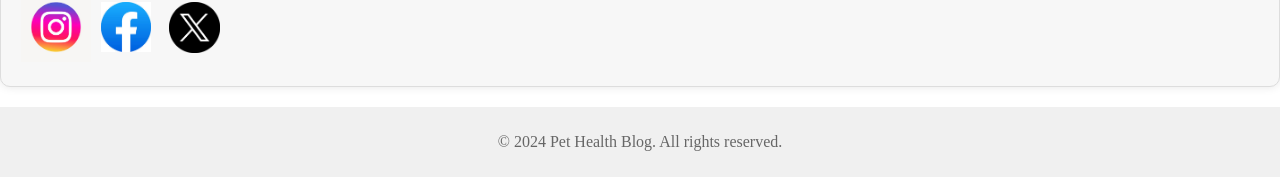
<file: PetMentalHealth.html>
<!DOCTYPE html>
<html lang="en">
<head>
    <meta charset="UTF-8">
    <meta name="viewport" content="width=device-width, initial-scale=1.0">
    <title>Pet Health Tips</title>
    <link rel="stylesheet" href="PetMentalHealth.css">
</head>
<body>
		<header>
        <!-- Navigation bar -->
		 <nav class="navbar">
            <!-- Unordered list of navigation links -->
			<ul>
			<img src="./images/logo.png" alt="Pet health Blog">
                <li><a href="Home Page.html" class="active" target="_self">Home</a></li>
                <li><a href="Pet Health.html" target="_self">Pet Health Tips</a></li>
                <li><a href="Pet Nutrition.html" target="_self">Pet Nutrition</a></li>
				<li><a href="PetMentalHealth.html" target="_self">Mental Health</a></li>
                <li><a href="ContactUs.html" target="_self">Contact Us</a></li>
            </ul>
        </nav>
           
    </header>
	<!-- Main content section -->
	<main>
		<!-- Article section -->
		<article>
	
	<!-- Part 1 section -->
	<div class="part1">
        <!-- Petowner section -->
		<section id="petowner">
			<img src="./images/27.jpg" alt="petowner" credit="https://www.missmalini.com/2019/09/11/5-things-to-know-before-you-bring-home-a-dog-and-a-cat-at-the-same-time">
				<h2>Is having a pet right for me?</h2>
					<p>Owning a pet can make you a better person (or at least make you think you are!). Of those surveyed for the study, 93% of pet owners said they could easily name at least one way their pet had made them a better person, including making them noticeably more patient or affectionate.</p>
            
            <ul>
                <li><a href="https://www.businessinsider.com/reasons-why-having-a-pet-is-good-for-you#owning-a-pet-can-make-you-a-better-person-5" target="_blank">Business Insider</a></li>
            </ul>
        </section>
       

	     <!-- Having pets section -->
		 <section id="havingpets">
			<img src="./images/28.png" alt="havingpets" credit="https://fetchpetcare.com/blog/love-pets-cant-one/">
				<h2>What if I can’t have a pet?</h2>
					<p>Ask yourself whether or not there are changes you could make in your life to allow that pet-human bond to continue. If you can’t afford dog food but you can afford cable television and a cell phone, spend some serious time thinking about your priorities.Pet ownership is a responsibility in which you’ve agreed to care for a living, thinking being.</p>
            <ul>
                <li><a href="https://fetchpetcare.com/blog/love-pets-cant-one/#:~:text=If%20you're%20petless%20because,t%20have%20one%20at%20all." target="_blank">Fetch! Pet Care</a></li>
            </ul>
        </section>
        
		
		<!-- Power of Pets section -->
		<section id="powerofpets">
			<img src="./images/29.jpg" alt="Parasite Controls" credit="https://gooddogpeople.com/blogs/dog-talk/the-power-of-pets-5-health-benefits-of-having-a-pet">
				<h2>The Power of Pets</h2>
					<p>Pets, especially dogs and cats, can reduce stress, anxiety, and depression, ease loneliness, encourage exercise and playfulness, and even improve your cardiovascular health. Caring for an animal can help children grow up more secure and active.Perhaps most importantly, though, a pet can add real joy and unconditional love to your life.</p>
            <ul>
                <li><a href="https://newsinhealth.nih.gov/2018/02/power-pets" target="_blank">NIH</a></li>
            </ul>
        </section>
		</div>
		
		
		
		
		 <!-- Part 2 section -->
		 <div class="part2">
		<!-- Campus animals section -->
		<section id="campusanimals">
			<img src="./images/30.jpg" alt="campusanimals" credit="https://saleconvs.shop/product_details/54611989.html">
				<h2>Animals on Campus</h2>
					<p>Emotional Support Animals may reside in University Housing as a reasonable accommodation for students with disabilities. Before an Emotional Support Animal can move into University Housing, the student must receive approval by Disability Services.</p>
            <ul>
                <li><a href="https://drc.arizona.edu/students/animals-campus" target="_blank">Disablilty Resource Center</a></li>
            </ul>
        </section>
		
		
		<!-- Pet-Assisted Therapy section -->
		<section id="therapy">
			<img src="./images/31.jpg" alt="therapy" credit="https://udservices.org/animal-assisted-therapy-children/">
				<h2>Pet-Assisted Therapy</h2>
					<p>Animals may be able to provide comfort, alert others if someone is in danger, or even perform direct actions to help a person’s condition when they are in need. It is a type of complementary or alternative therapy. It should enhance but not replace other treatments.</p>
            <ul>
                <li><a href="https://www.healthline.com/health/pet-therapy#:~:text=Pet%20therapy%20builds%20on%20the,that%20produce%20a%20calming%20effect." target="_blank">healthline</a></li>
            </ul>
        </section>
		
		
     <!-- Pet Loss and Grief section -->
	 <section id="petloss">
		<img src="./images/32.jpg" alt="petloss" credit="https://cloud9vets.co.uk/pet-euthanasia-the-grieving-process/">
            <h2>Pet Loss and Grief</h2>
				<p>When a person you love dies, it's natural to feel sorrow, express grief and expect friends and family to provide comfort—but although people often feel the same feelings of grief when they lose a beloved pet, it might go unacknowledged by others. Know that your grief is normal, and it’s OK (and even important) to mourn the relationship you had with your pet.</p>
            <ul>
                <li><a href="https://www.helpguide.org/articles/grief/coping-with-losing-a-pet.htm" target="_blank">HelpGuide.org</a></li>
            </ul>
        </section>
		
		</div>
		
		<section class="cta-section">
			<div class="container">
				<h2>Take the Next Step</h2>
					<p>Ready to prioritize your pet's mental health? Contact a veterinarian or animal behaviorist in your area to schedule a consultation today!</p>
			<button class="cta-btn">Get Started</button>
			</div>
		</section>
		
		
		
		
	
		 
    </main>
	
	<section class="follow-along">
				
				<!-- Heading and paragraph -->
				<h2>Follow Along</h2>
						<p>Stay up-to-date with the latest pet health tips, news, and resources by following us on social media.</p>
			
				<!-- Social media links -->
				<div class="socialmedia">
					<a href="https://www.instagram.com/" target="_blank">
						<img src="./images/7,jpg.avif" alt= "insta" class="socialmedia1">
					</a>
			
					<a href="https://www.facebook.com/" target="_blank">
						<img src="./images/8.jpg" alt="facebook" class="socialmedia2">
					</a>
			
					<a href="https://x.com/home" target="_blank">
						<img src="./images/9.png" alt="twitter" class="socialmedia3">
					</a>
				</div>
				
				</section>
		 <!-- Footer section -->
		<footer>
			 <!-- Copyright notice -->
			<p>&copy; 2024 Pet Health Blog. All rights reserved.</p>
		</footer>
	
</body>
</html>
</file>
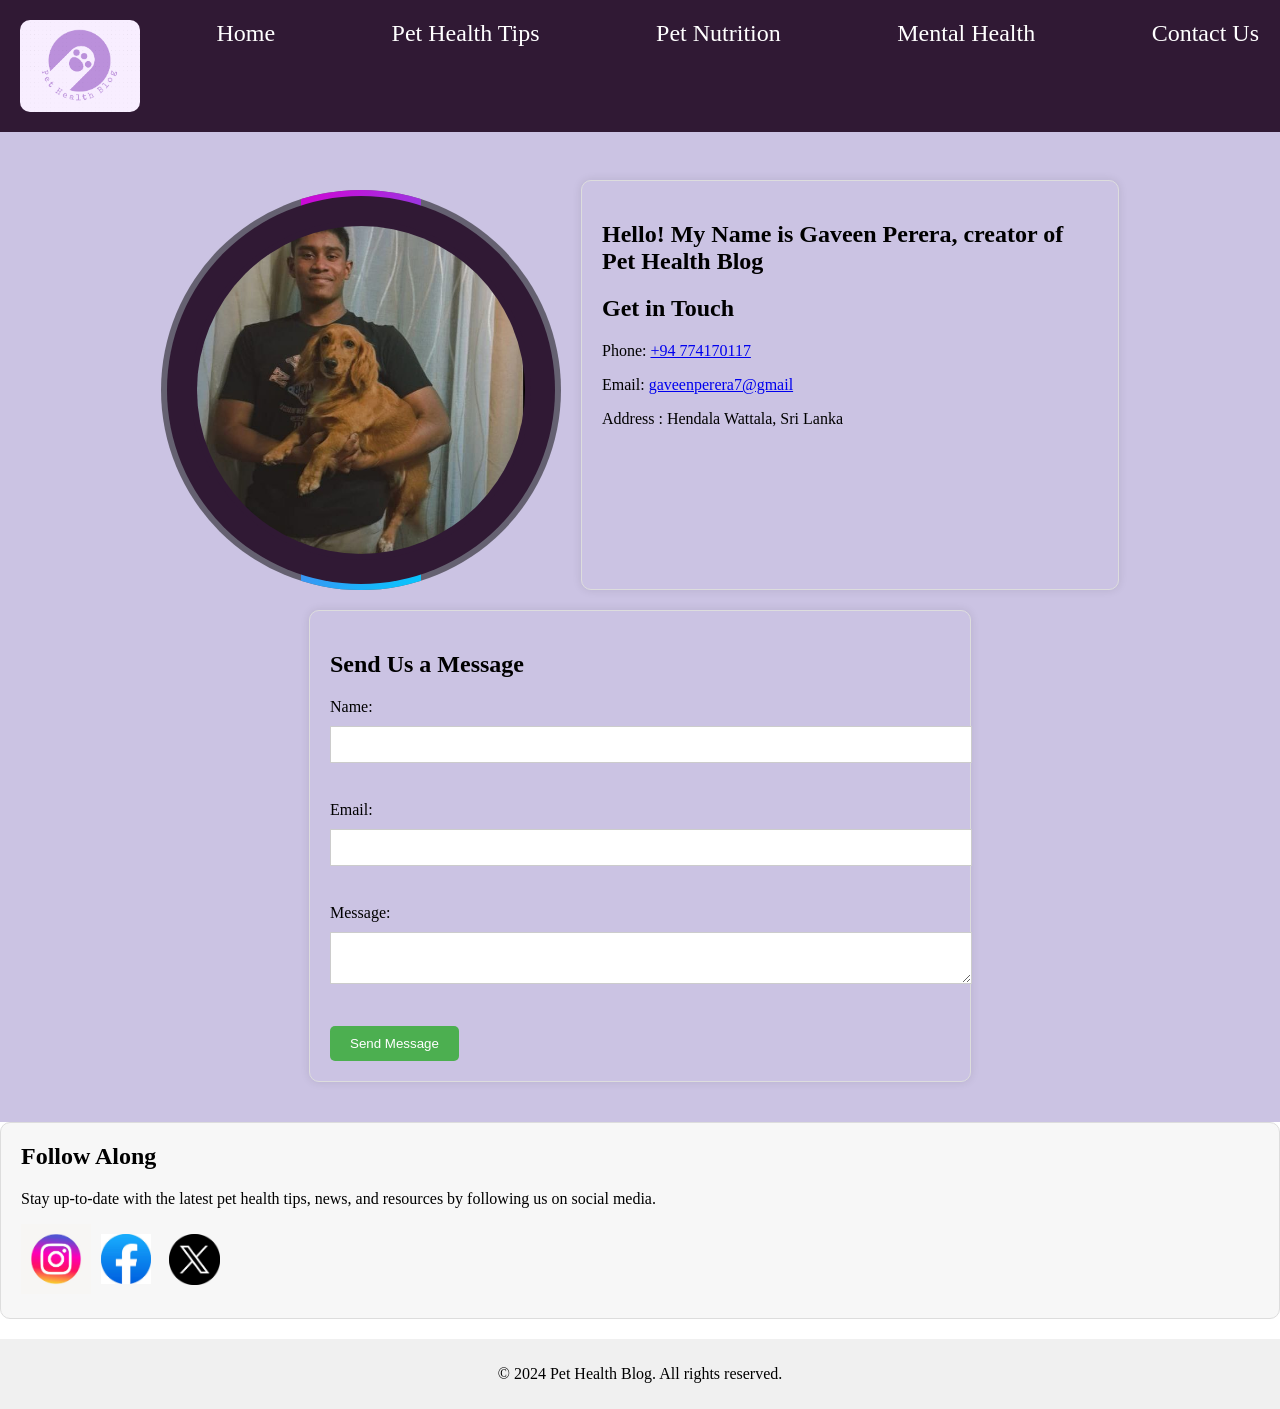
<file: html/ContactUs.html>
<!DOCTYPE html>
<html lang="en">
<head>
    <meta charset="UTF-8">
    <meta name="viewport" content="width=device-width, initial-scale=1.0">
    <title>Contact Us</title>
    <link rel="stylesheet" href="../css/ContactUs.css">
</head>
<body>
    <header>
			<!-- Navigation bar -->
		 <nav class="navbar">
		 <!-- Unordered list of navigation links -->
            <ul>
			<img src="../images/logo.png" alt="Pet health Blog">
                <li><a href="Home Page.html" class="active" target="_self">Home</a></li>
                <li><a href="Pet Health.html" target="_self">Pet Health Tips</a></li>
                <li><a href="Pet Nutrition.html" target="_self">Pet Nutrition</a></li>
				<li><a href="PetMentalHealth.html" target="_self">Mental Health</a></li>
                <li><a href="ContactUs.html" target="_self">Contact Us</a></li>
            </ul>
        </nav>
           
    </header>
	
	<!-- Main content section -->
	<main>
	<!-- Profile Picture -->
    <div class="box">
		<div class="content">
			<img src="../images/17.jpg">
			
		</div>
		
	</div>
	
	
        <section class="contact-info">
		<!-- Heading and paragraph -->
		<h1>Hello!   My Name is Gaveen Perera, creator of Pet Health Blog</h1>
            <h2>Get in Touch</h2>
            <p>Phone: <a href="tel:+94 774170117">+94 774170117</a></p>
            <p>Email: <a href="mailto:gaveenperera7@gmail.com">gaveenperera7@gmail</a></p>
            <p>Address : Hendala Wattala, Sri Lanka</p>
        </section>
       
		<!-- Contact Us section -->
	   <section class="contact-form">
            <h2>Send Us a Message</h2>
            <form>
                <label for="name">Name:</label>
                <input type="text" id="name" name="name"><br><br>
                <label for="email">Email:</label>
                <input type="email" id="email" name="email"><br><br>
                <label for="message">Message:</label>
                <textarea id="message" name="message"></textarea><br><br>
                <input type="submit" value="Send Message">
            </form>
        </section>
    </main>

    
	<!-- Follow Along section -->
	<section class="follow-along">
				
				<!-- Heading and paragraph -->
				<h2>Follow Along</h2>
						<p>Stay up-to-date with the latest pet health tips, news, and resources by following us on social media.</p>
			
				<!-- Social media links -->
				<div class="socialmedia">
					<a href="https://www.instagram.com/" target="_blank">
						<img src="../images/7,jpg.avif" alt= "insta" class="socialmedia1">
					</a>
			
					<a href="https://www.facebook.com/" target="_blank">
						<img src="../images/8.jpg" alt="facebook" class="socialmedia2">
					</a>
			
					<a href="https://x.com/home" target="_blank">
						<img src="../images/9.png" alt="twitter" class="socialmedia3">
					</a>
				</div>
				
				</section>
					 <!-- Footer section -->
					<footer>
						 <!-- Copyright notice -->
						 <p>&copy; 2024 Pet Health Blog. All rights reserved.</p>
					</footer>
	
	
	
</body>
</html>
</file>
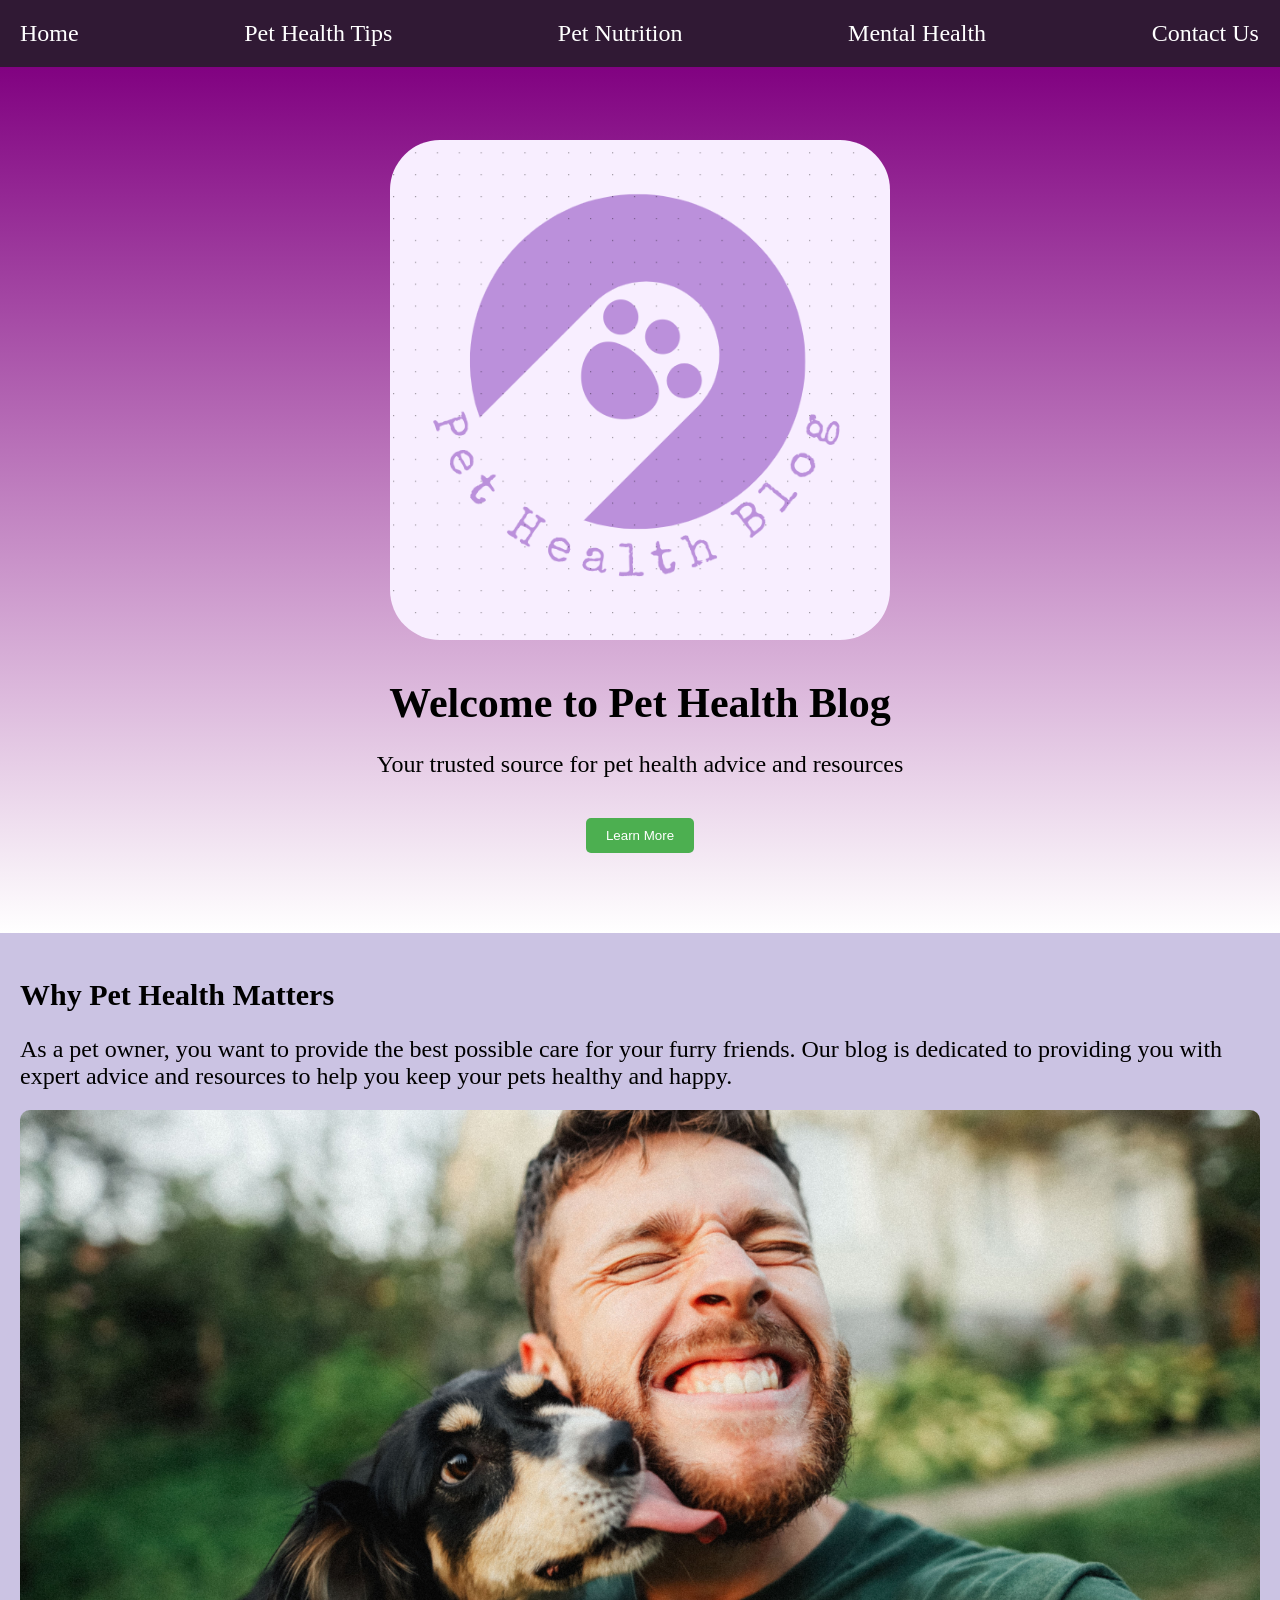
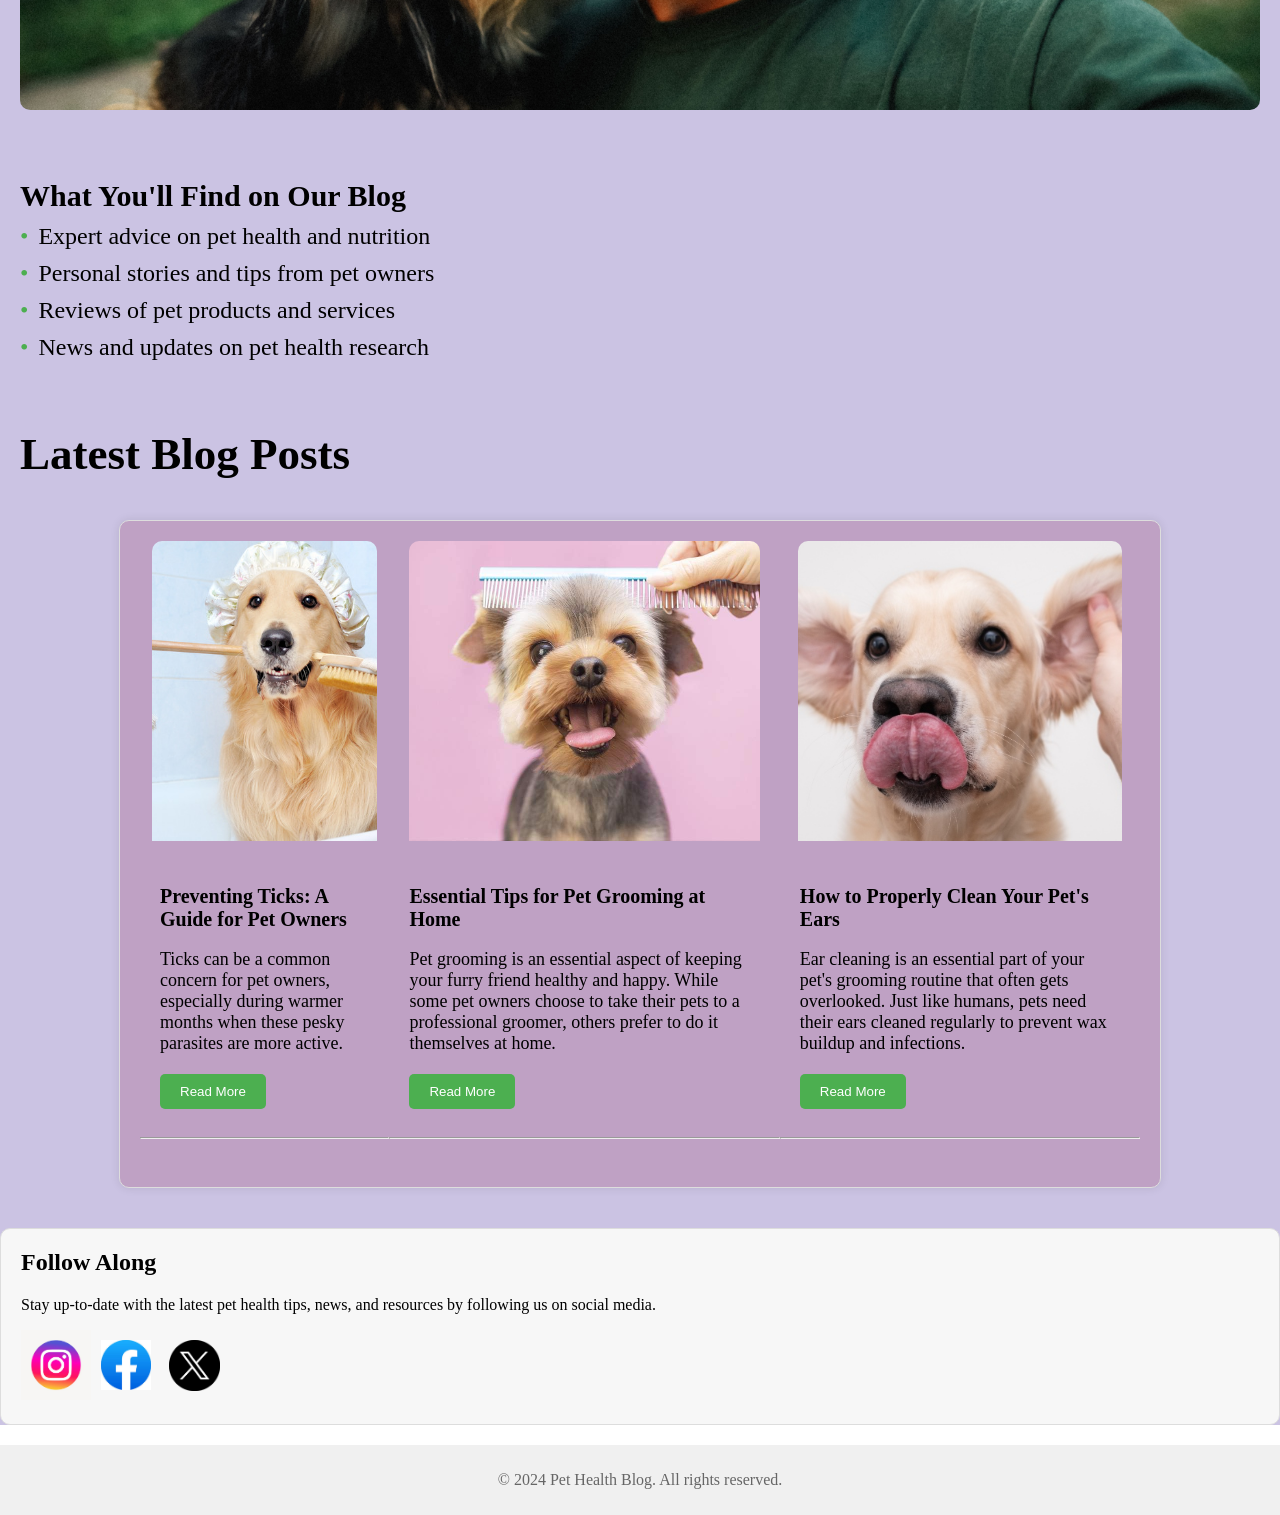
<file: html/Home Page.html>
<!DOCTYPE html>
<html lang="en">
<head>
    <meta charset="UTF-8">
    <meta name="viewport" content="width=device-width, initial-scale=1.0">
    <title>Pet Health Blog - Home</title>
    <link rel="stylesheet" href="../css/HomePage.css">
</head>

<body>
		<header>
			 <!-- Navigation bar -->
			<nav class="navbar">
				<!-- Unordered list of navigation links -->
				<ul>
					<li><a href="Home Page.html" class="active">Home</a></li>
					<li><a href="Pet Health.html" target="_self">Pet Health Tips</a></li>
					<li><a href="Pet Nutrition.html" target="_self">Pet Nutrition</a></li>
					<li><a href="PetMentalHealth.html" target="_self">Mental Health</a></li>
					<li><a href="ContactUs.html" target="_self">Contact Us</a></li>
				</ul>
			</nav>
		</header>
		
		<!-- Main content section -->
		<main>
			<section class="hero">
				 <!-- Logo image -->
				 <img src="../images/logo.png" alt="Pet health Blog">
					<!-- Heading and paragraph -->
					<h1>Welcome to Pet Health Blog</h1>
						<p>Your trusted source for pet health advice and resources</p>
				 <!-- Learn More button -->
				 <button>Learn More</button>
			</section>
        
			 <!-- Introduction section -->
			 <section class="introduction">
					 <!-- Heading and paragraph -->
					 <h2>Why Pet Health Matters</h2>
						<p>As a pet owner, you want to provide the best possible care for your furry friends. Our blog is dedicated to providing you with expert advice and resources to help you keep your pets healthy and happy.</p>
						
						<!-- Image with credit -->
						<img src="../images/6.jpg" alt="Pet owner cuddling pet" credit""https://www.petfoodindustry.com/news-newsletters/pet-food-news/article/15469415/national-survey-reveals-australians-spending-on-pets">
			</section>
       
			 <!-- Features section -->
			 <section class="features">
					 <!-- Heading and unordered list -->
					 <h2>What You'll Find on Our Blog</h2>
					<ul>
						<li>Expert advice on pet health and nutrition</li>
						<li>Personal stories and tips from pet owners</li>
						<li>Reviews of pet products and services</li>
						<li>News and updates on pet health research</li>
					</ul>
			</section>
 
			 <!-- Article section -->
			<div class="article">
				<!-- Blog section -->
				<section class="blog">
					 <!-- Heading -->
					 <div class="heading">
						<h2>Latest Blog Posts</h2>
					</div>
					
				 <!-- Container for blog posts -->
				 <div class="container">
					
					
					<!-- Card 1 -->
					 <div class="card">
						 <!-- Centered image -->
						 <center><img src="../images/3.jpg" alt="Blog post image 1" class="card-img-top" credit="https://dogloverstowel.com/blogs/news/how-to-get-your-dog-to-love-baths"></center>
					
					 <!-- Card body -->
					 <div class="card-body">
								<h3 class="card-title">Preventing Ticks: A Guide for Pet Owners</h3>
									<p class="card-text">Ticks can be a common concern for pet owners, especially during warmer months when these pesky parasites are more active.</p>
								<button class="btn">Read More</button>
							</div>
						<hr>
					</div>
                
					<!-- Card 2 -->
					<div class="card">
							 <!-- Centered image -->
							 <center> <img src="../images/4.jpg" alt="Blog post image 2" class="card-img-top" credit="https://www.superpawsusa.com/service-page/full-super-groom-medium-breeds"></center>
								 <!-- Card body -->
								 <div class="card-body">
								<h3 class="card-title">Essential Tips for Pet Grooming at Home	</h3>
									<p class="card-text">Pet grooming is an essential aspect of keeping your furry friend healthy and happy. While some pet owners choose to take their pets to a professional groomer, others prefer to do it themselves at home.</p>
							<button class="btn">Read More</button>
								</div>
						<hr>
					</div>
              
					<div class="card">
						<center> <img src="../images/5.jpg" alt="Blog post image 3" class="card-img-top" credit="https://www.fourpaws.com/pets-101/health-and-wellness/dog-ear-care"></center>
							<div class="card-body">
								<h3 class="card-title">How to Properly Clean Your Pet's Ears</h3>
									<p class="card-text">Ear cleaning is an essential part of your pet's grooming routine that often gets overlooked. Just like humans, pets need their ears cleaned regularly to prevent wax buildup and infections.</p>
                        <button class="btn">Read More</button>
							</div>
						<hr>
					</div>
            </div>
			</div>
				</section>
		
				<!-- Follow Along section -->
				<section class="follow-along">
				
				<!-- Heading and paragraph -->
				<h2>Follow Along</h2>
						<p>Stay up-to-date with the latest pet health tips, news, and resources by following us on social media.</p>
			
				<!-- Social media links -->
				<div class="socialmedia">
					<a href="https://www.instagram.com/" target="_blank">
						<img src="../images/7,jpg.avif" alt= "insta" class="socialmedia1">
					</a>
			
					<a href="https://www.facebook.com/" target="_blank">
						<img src="../images/8.jpg" alt="facebook" class="socialmedia2">
					</a>
			
					<a href="https://x.com/home" target="_blank">
						<img src="../images/9.png" alt="twitter" class="socialmedia3">
					</a>
				</div>
				
				</section>
		
		</main>
		 <!-- Footer section -->
		<footer>
			 <!-- Copyright notice -->
			<p>&copy; 2024 Pet Health Blog. All rights reserved.</p>
		</footer>
	
</body>
</html>
</file>
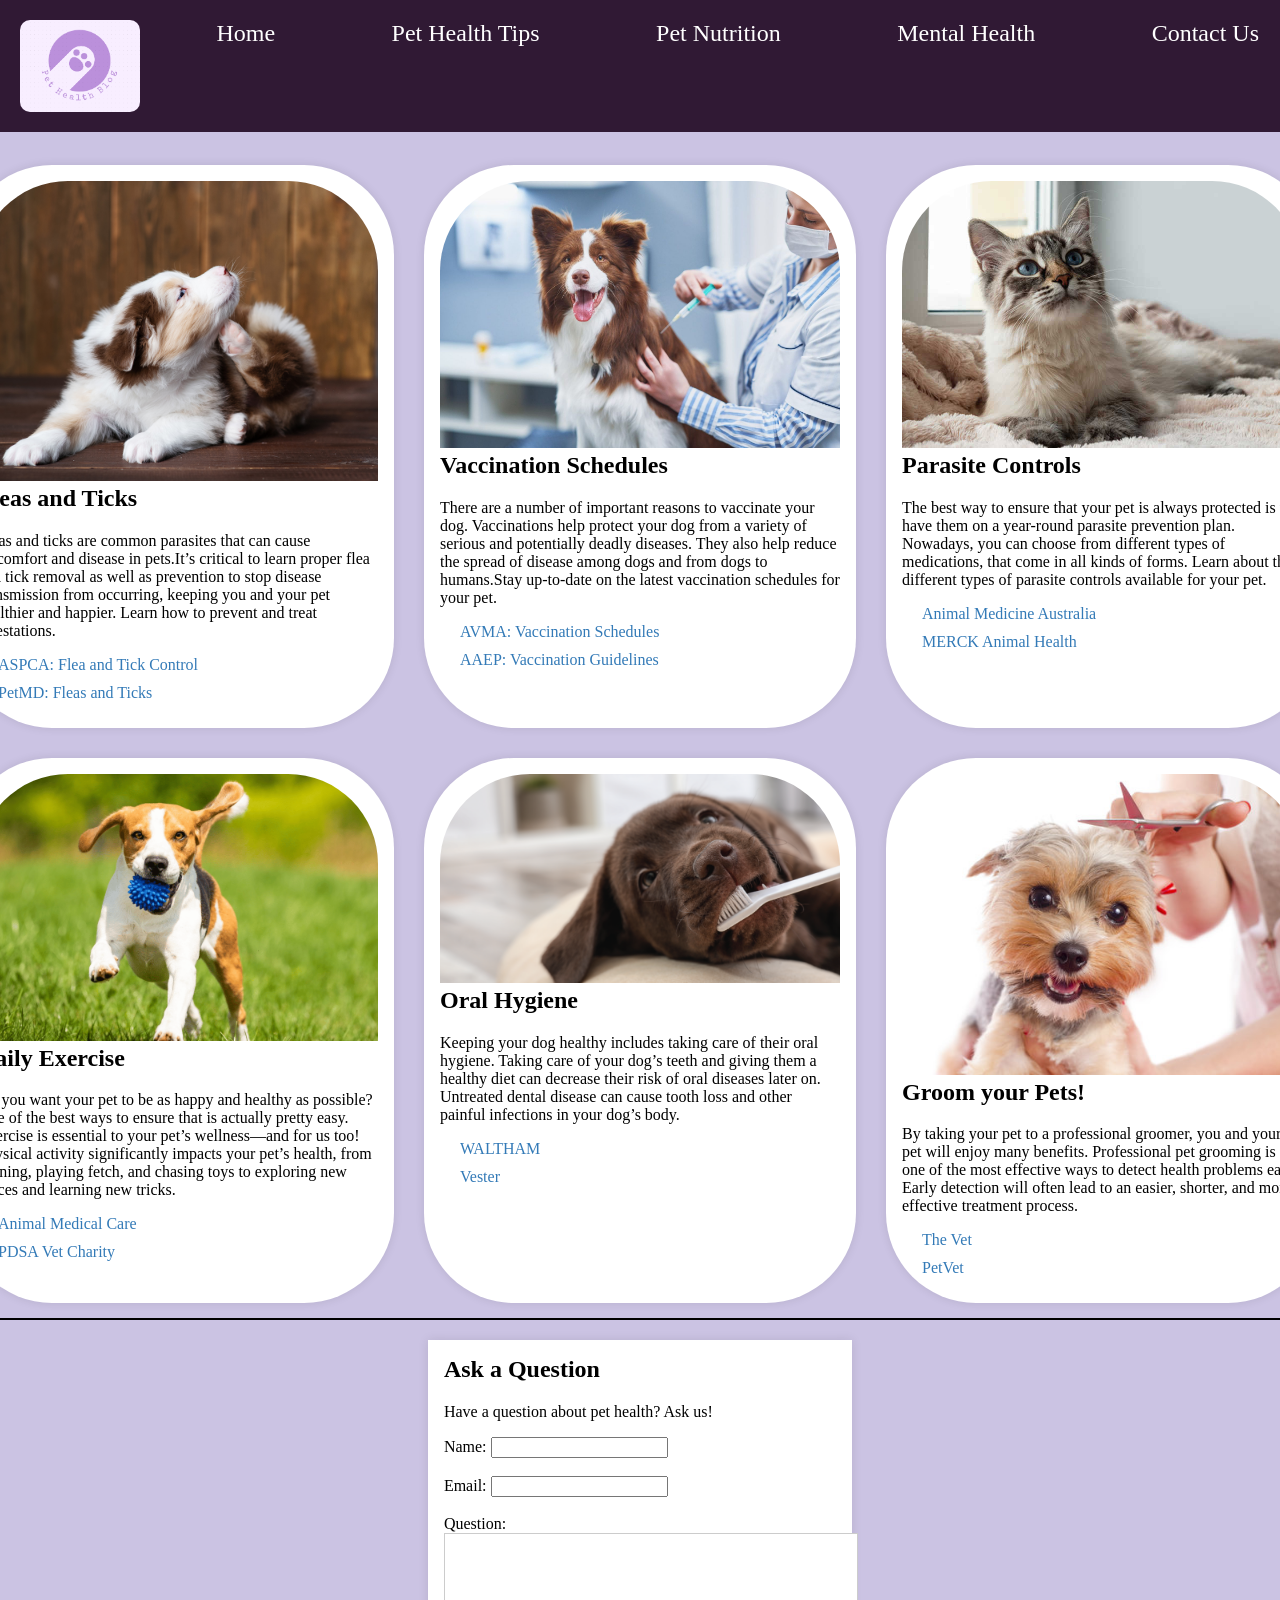
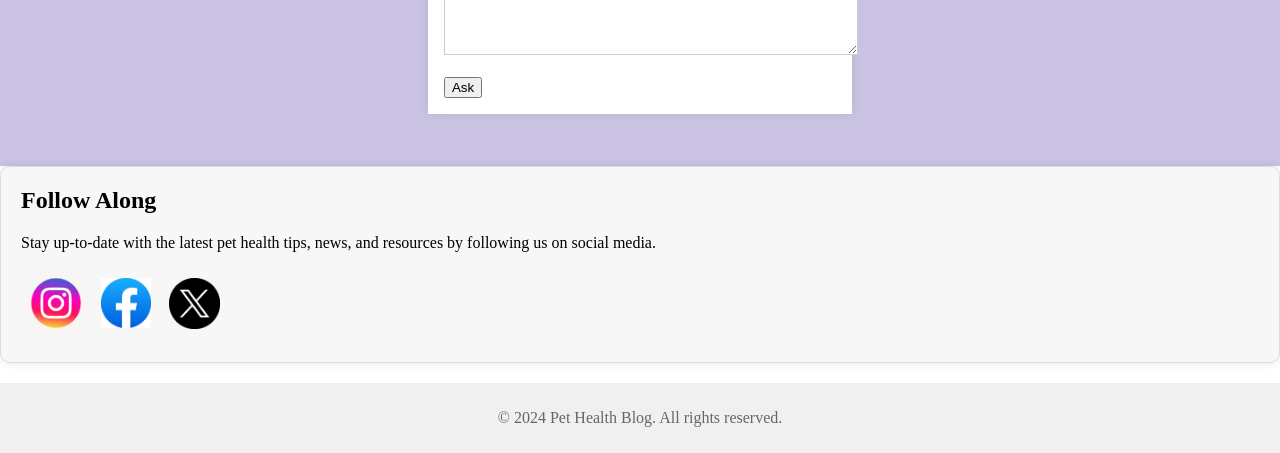
<file: html/Pet Health.html>
<!DOCTYPE html>
<html lang="en">
<head>
    <meta charset="UTF-8">
    <meta name="viewport" content="width=device-width, initial-scale=1.0">
    <title>Pet Health Tips</title>
    <link rel="stylesheet" href="../css/Pet Health.css">
</head>
<body>
		<header>
			 <!-- Navigation bar -->
		 <nav class="navbar">
           <!-- Unordered list of navigation links -->
		   <ul>
			<img src="../images/logo.png" alt="Pet health Blog">
                <li><a href="Home Page.html" class="active" target="_self">Home</a></li>
                <li><a href="Pet Health.html" target="_self">Pet Health Tips</a></li>
                <li><a href="Pet Nutrition.html" target="_self">Pet Nutrition</a></li>
				<li><a href="PetMentalHealth.html" target="_self">Mental Health</a></li>
                <li><a href="ContactUs.html" target="_self">Contact Us</a></li>
            </ul>
        </nav>
           
    </header>
	
	<!-- Main content section -->
	<main>
		<!-- Article section -->
		<article>
	
	<!-- Part 1 section -->
	<div class="part1">
        <!-- Fleas and Ticks section -->
		<section id="fleas-and-ticks">
			<img src="../images/11.jpg" alt="Fleas and Ticks" credit="https://www.thewildest.com/dog-health/vet-advice-relief-your-dogs-itchy-skin">
				<h2>Fleas and Ticks</h2>
					<p>Fleas and ticks are common parasites that can cause discomfort and disease in pets.It’s critical to learn proper flea and tick removal as well as prevention to stop disease transmission from occurring, keeping you and your pet healthier and happier. Learn how to prevent and treat infestations.</p>
            
            <ul>
                <li><a href="https://www.aspca.org/" target="_blank">ASPCA: Flea and Tick Control</a></li>
                <li><a href="https://www.petmd.com/" target="_blank">PetMD: Fleas and Ticks</a></li>
            </ul>
        </section>
       

	     <!-- Vaccination Schedules section -->
		 <section id="vaccination-schedules">
			<img src="../images/12.jpg" alt="Vaccination Image" credit="https://www.dailypaws.com/dogs-puppies/health-care/dog-preventative-care/dhpp-vaccine">
				<h2>Vaccination Schedules</h2>
					<p>There are a number of important reasons to vaccinate your dog. Vaccinations help protect your dog from a variety of serious and potentially deadly diseases. They also help reduce the spread of disease among dogs and from dogs to humans.Stay up-to-date on the latest vaccination schedules for your pet.</p>
            <ul>
                <li><a href="https://www.avma.org/resources-tools/pet-owners/petcare/vaccinations#:~:text=Vaccination%20prevents%20many%20pet%20illnesses,such%20as%20rabies%20and%20distemper." target="_blank">AVMA: Vaccination Schedules</a></li>
                <li><a href="https://aaep.org/" target="_blank">AAEP: Vaccination Guidelines</a></li>
            </ul>
        </section>
        
		
		<!-- Parasite Controls section -->
		<section id="parasite-controls">
			<img src="../images/13.jpg" alt="Parasite Controls" credit="https://www.smalldoorvet.com/learning-center/medical/worms-in-cats">
				<h2>Parasite Controls</h2>
					<p>The best way to ensure that your pet is always protected is to have them on a year-round parasite prevention plan. Nowadays, you can choose from different types of medications, that come in all kinds of forms. Learn about the different types of parasite controls available for your pet.</p>
            <ul>
                <li><a href="https://animalmedicinesaustralia.org.au/wp-content/uploads/2023/05/AMA-Parasite-Control-in-Pets-FAQs_FInal24May.pdf" target="_blank">Animal Medicine Australia</a></li>
                <li><a href="https://www.merck-animal-health.com/about-us/featured-stories/the-importance-of-parasite-control-in-pets/" target="_blank">MERCK Animal Health</a></li>
            </ul>
        </section>
		</div>
		
		
		
		
		 <!-- Part 2 section -->
		 <div class="part2">
		<!-- Exercise section -->
		<section id="exercise">
			<img src="../images/14.png" alt="Running Dog" credit="https://www.smalldoorvet.com/learning-center/medical/worms-in-cats">
				<h2>Daily Exercise</h2>
					<p>Do you want your pet to be as happy and healthy as possible? One of the best ways to ensure that is actually pretty easy. Exercise is essential to your pet’s wellness—and for us too! Physical activity significantly impacts your pet’s health, from running, playing fetch, and chasing toys to exploring new places and learning new tricks.</p>
            <ul>
                <li><a href="https://vetamc.com/your-pet-should-be-doing-these-daily-exercises-to-stay-healthy/" target="_blank">Animal Medical Care</a></li>
                <li><a href="https://www.pdsa.org.uk/pet-help-and-advice/looking-after-your-pet/puppies-dogs/how-much-exercise-does-your-dog-need" target="_blank">PDSA Vet Charity</a></li>
            </ul>
        </section>
		
		
		<!-- Oral Hygiene section -->
		<section id="oral-hygiene">
			<img src="../images/15.png" alt="Brushing Teeth" credit="https://westrockortho.com/cardinal-orthodontics-is-now-westrock-orthodontics/">
				<h2>Oral Hygiene</h2>
					<p>Keeping your dog healthy includes taking care of their oral hygiene. Taking care of your dog’s teeth and giving them a healthy diet can decrease their risk of oral diseases later on. Untreated dental disease can cause tooth loss and other painful infections in your dog’s body. </p>
            <ul>
                <li><a href="https://www.waltham.com/pet-dental-health-guide" target="_blank">WALTHAM</a></li>
                <li><a href="https://vetster.com/en/wellness/the-importance-of-dental-hygiene-in-pets" target="_blank">Vester</a></li>
            </ul>
        </section>
		
		
     <!-- Pet Grooming section -->
	 <section id="pet-grooming">
		<img src="../images/16.jpg" alt="Pet Grooming" credit="https://furrloveov.best/product_details/30117144.html">
            <h2>Groom your Pets!</h2>
				<p>By taking your pet to a professional groomer, you and your pet will enjoy many benefits. Professional pet grooming is one of the most effective ways to detect health problems early. Early detection will often lead to an easier, shorter, and more effective treatment process.</p>
            <ul>
                <li><a href="https://www.thevet.co.uk/pet-advice/importance-dog-grooming/" target="_blank">The Vet</a></li>
                <li><a href="https://www.petvet.lk/5-reasons-why-pet-grooming-is-important/" target="_blank">PetVet</a></li>
            </ul>
        </section>
		
		</div>
		
		</article>
		
		  <!-- Ask a Question section -->
		  <section class="ask-a-question">
				<h2>Ask a Question</h2>
					<p>Have a question about pet health? Ask us!</p>
				<form>
					<label for="name">Name:</label>
					<input type="text" id="name" name="name"><br><br>
					<label for="email">Email:</label>
					<input type="email" id="email" name="email"><br><br>
					<label for="message">Question:</label>
					<textarea id="question" name="question"></textarea><br><br>
					<input type="submit" value="Ask">
				</form>
			</section>
		
		
	
		 
    </main>
				<!-- Follow Along section -->
				<section class="follow-along">
				
				<!-- Heading and paragraph -->
				<h2>Follow Along</h2>
						<p>Stay up-to-date with the latest pet health tips, news, and resources by following us on social media.</p>
			
				<!-- Social media links -->
				<div class="socialmedia">
					<a href="https://www.instagram.com/" target="_blank">
						<img src="../images/7,jpg.avif" alt= "insta" class="socialmedia1">
					</a>
			
					<a href="https://www.facebook.com/" target="_blank">
						<img src="../images/8.jpg" alt="facebook" class="socialmedia2">
					</a>
			
					<a href="https://x.com/home" target="_blank">
						<img src="../images/9.png" alt="twitter" class="socialmedia3">
					</a>
				</div>
				
				</section>
		
		
		</main>
		 <!-- Footer section -->
		<footer>
			 <!-- Copyright notice -->
			<p>&copy; 2024 Pet Health Blog. All rights reserved.</p>
		</footer>
	
</body>
</html>
</file>
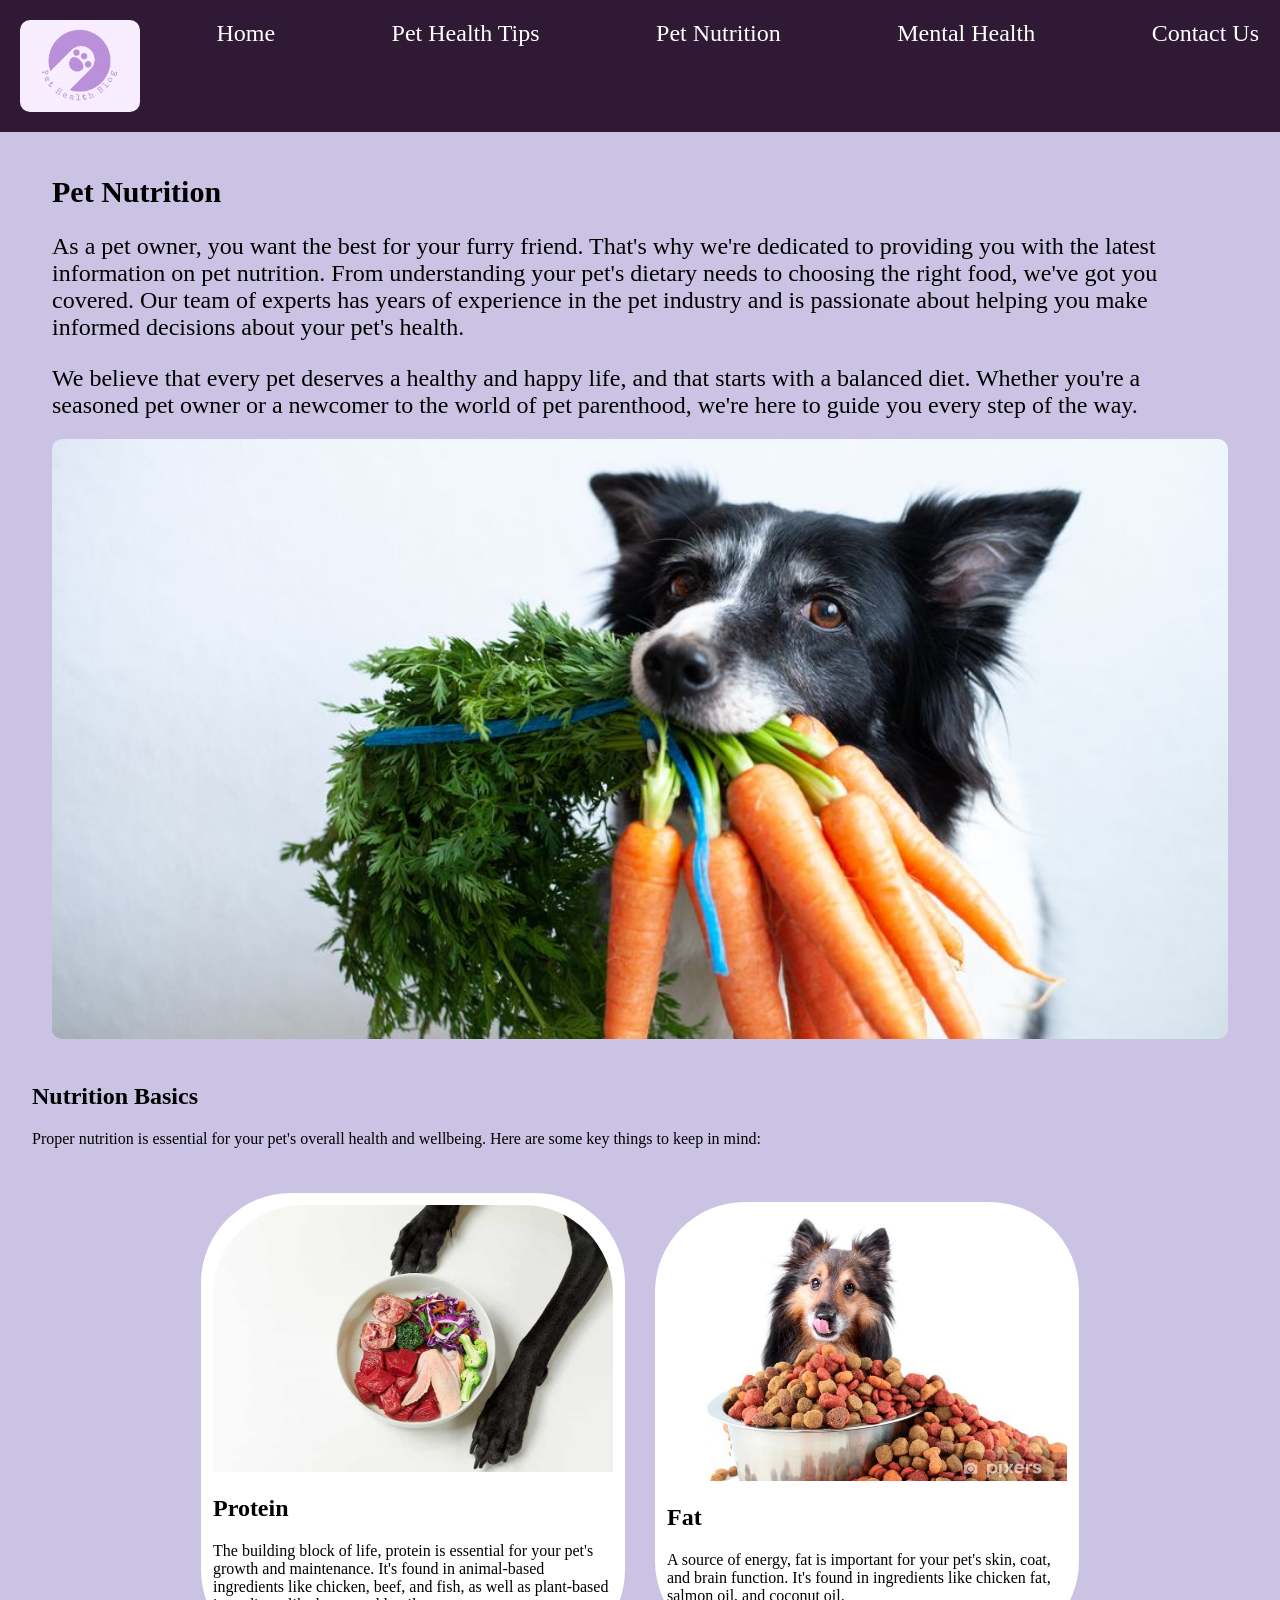
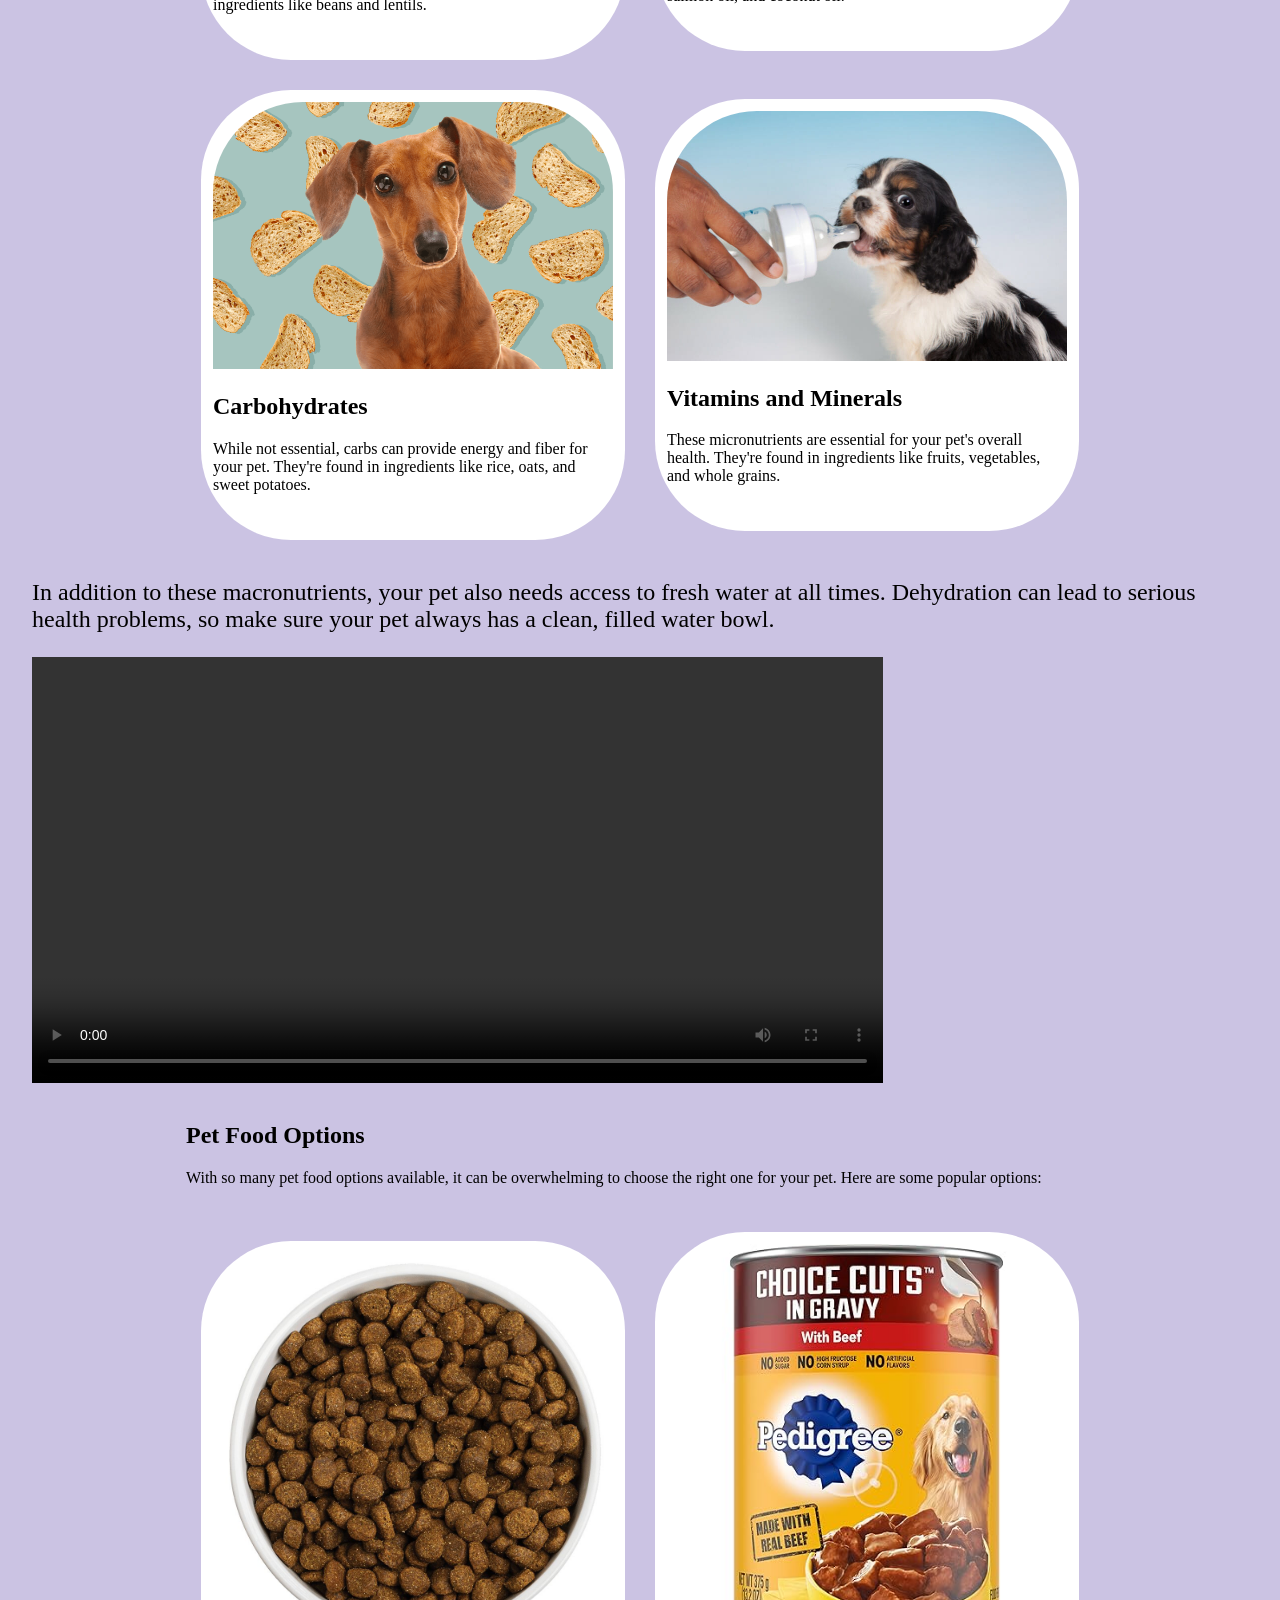
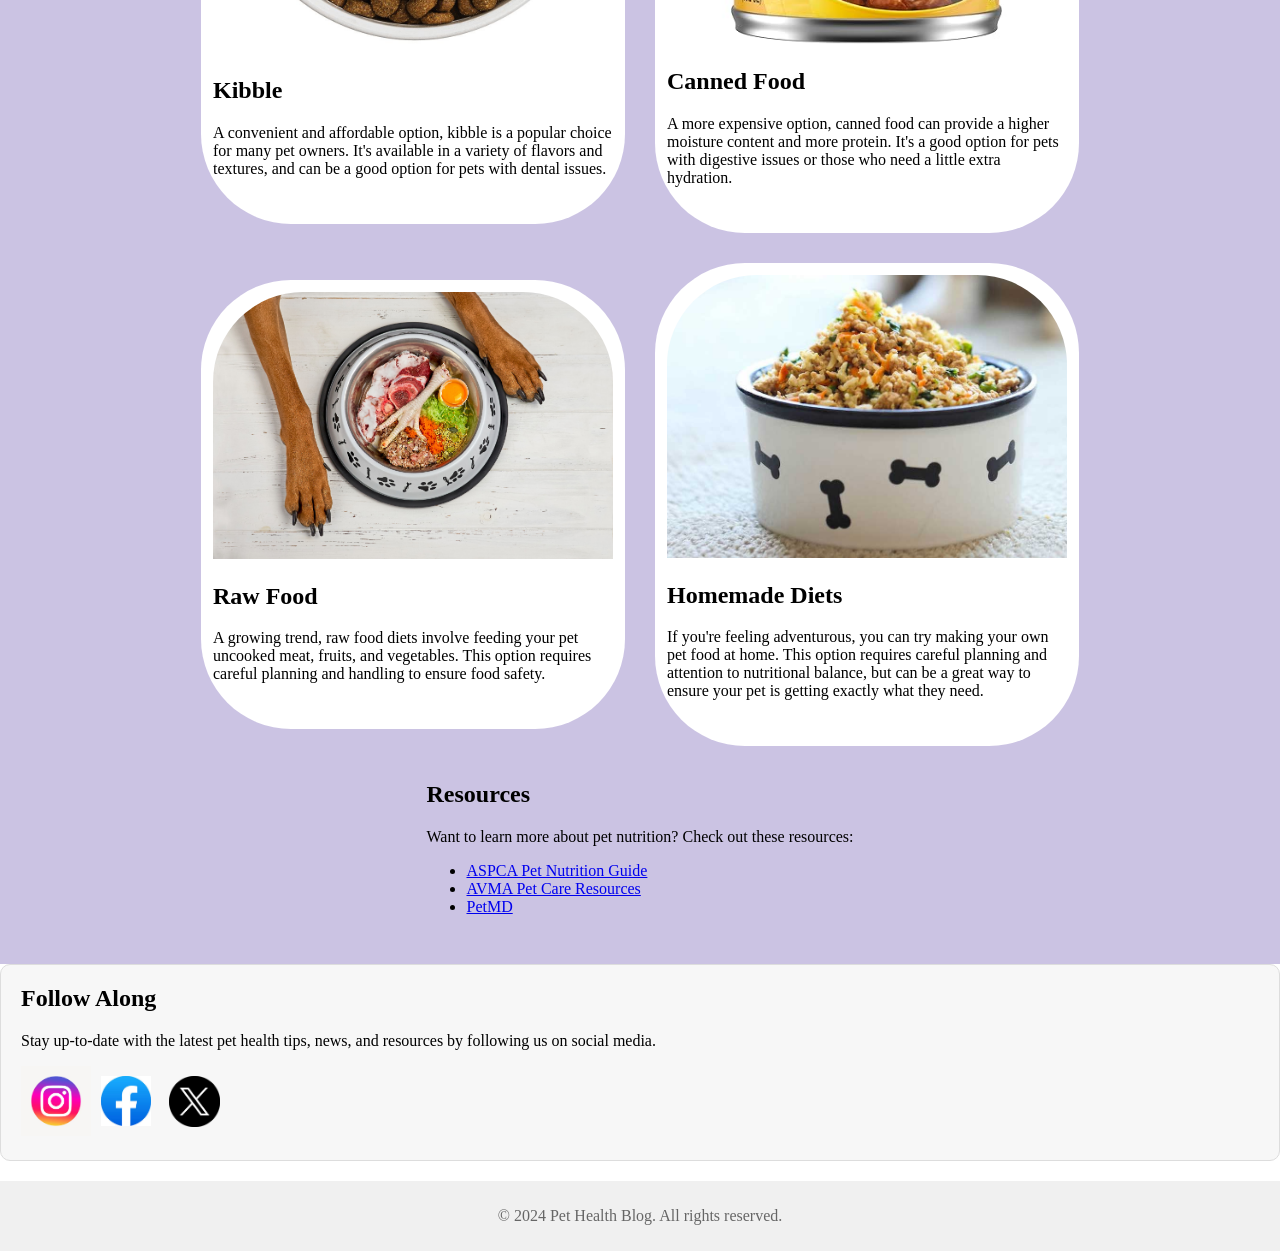
<file: html/Pet Nutrition.html>
<!DOCTYPE html>
<html lang="en">
<head>
    <meta charset="UTF-8">
    <meta name="viewport" content="width=device-width, initial-scale=1.0">
    <title>Pet Health Tips</title>
    <link rel="stylesheet" href="../css/Pet Nutrition.css">
</head>
<body>
    <header>
        <!-- Navigation bar -->
		 <nav class="navbar">
           <!-- Unordered list of navigation links --> <ul>
			<img src="../images/logo.png" alt="Pet health Blog">
                <li><a href="Home Page.html" class="active" target="_self">Home</a></li>
                <li><a href="Pet Health.html" target="_self">Pet Health Tips</a></li>
                <li><a href="Pet Nutrition.html" target="_self">Pet Nutrition</a></li>
				<li><a href="PetMentalHealth.html" target="_self">Mental Health</a></li>
                <li><a href="ContactUs.html" target="_self">Contact Us</a></li>
            </ul>
        </nav>
           
    </header>
  
    <!-- Main content section -->
	<main>
		<!-- about section -->
        <section id="about">
			<h2>Pet Nutrition</h2>
            <p>As a pet owner, you want the best for your furry friend. That's why we're dedicated to providing you with the latest information on pet nutrition. From understanding your pet's dietary needs to choosing the right food, we've got you covered. Our team of experts has years of experience in the pet industry and is passionate about helping you make informed decisions about your pet's health.</p>
            <p>We believe that every pet deserves a healthy and happy life, and that starts with a balanced diet. Whether you're a seasoned pet owner or a newcomer to the world of pet parenthood, we're here to guide you every step of the way.</p>
            <img src="../images/18.jpg" alt="Pet Nutrition Team" width="500" height="300" credit="https://blog.myollie.com/carrots-for-dogs/">
        </section>
		
		<!-- nutrition basics section -->
        <section id="nutrition-basics">
            <h2>Nutrition Basics</h2>
            <p>Proper nutrition is essential for your pet's overall health and wellbeing. Here are some key things to keep in mind:</p>
			
				<div class="part1">
			 <section id="protein">
				<img src="../images/20.jpeg" alt="protein" credit="https://rawznaturalpetfood.com/raw-diet-for-dogs/">
				<h2>Protein</h2>
					<p>The building block of life, protein is essential for your pet's growth and maintenance. It's found in animal-based ingredients like chicken, beef, and fish, as well as plant-based ingredients like beans and lentils.</p>
					<br>
			</section>
			
			<section id="fat">
				<img src="../images/21.jpg" alt="fat" credit="https://bestcortov.pics/product_details/786397.html">
				<h2>Fat</h2>
					<p>A source of energy, fat is important for your pet's skin, coat, and brain function. It's found in ingredients like chicken fat, salmon oil, and coconut oil.</p>
					<br>
			</section>
			
			</div>
			
			
			<div class="part2">
			<section id="Carbohydrates">
				<img src="../images/22.png" alt="Carbohydrates" credit="https://www.dailypaws.com/dogs-puppies/dog-nutrition/what-can-dogs-eat/can-dogs-eat-bread">
				<h2>Carbohydrates</h2>
					<p> While not essential, carbs can provide energy and fiber for your pet. They're found in ingredients like rice, oats, and sweet potatoes.</p>
					<br>
			</section>
			
			<section id="VitaminsandMinerals">
				<img src="../images/22.jpg" alt="VitaminsandMinerals" credit="https://www.allshepherd.com/how-long-should-a-puppy-drink-milk/">
				<h2>Vitamins and Minerals</h2>
					<p> These micronutrients are essential for your pet's overall health. They're found in ingredients like fruits, vegetables, and whole grains.</p>
					<br>
			</section>
			
			</div>
			
			
			<div class="videotext">
            <p>In addition to these macronutrients, your pet also needs access to fresh water at all times. Dehydration can lead to serious health problems, so make sure your pet always has a clean, filled water bowl.</p>
			</div>
            <video width="500" height="300" controls>
                <source src="../images/19.mp4" type="video/mp4">
                Your browser does not support the video tag.
            </video>
        </section>
		
		<!-- pet food options section -->
        <section id="pet-food-options">
            <h2>Pet Food Options</h2>
            <p>With so many pet food options available, it can be overwhelming to choose the right one for your pet. Here are some popular options:</p>
           
		   <div class="pet-food-articles">
			 <div class="part1">
			 <div class="card">
			 <section id="Kibble">
				<img src="../images/23.jpg" alt="Kibble Image" credit="https://www.redbarn.com/products/grain-free-land-recipe-dry-food" class="image">
				<h2>Kibble</h2>
					<p class="more-info"> A convenient and affordable option, kibble is a popular choice for many pet owners. It's available in a variety of flavors and textures, and can be a good option for pets with dental issues.</p>
					<br>
			</section>
			</div>
			
			 <div class="card">
			<section id="CannedFood">
				<img src="../images/24.jpg" alt="Canned Food Image" class="image" credit="https://www.amazon.com/Pedigree-Choice-Gravy-Adult-Canned/dp/B014UTY5OI">
				<h2>Canned Food</h2>
					<p class="more-info">  A more expensive option, canned food can provide a higher moisture content and more protein. It's a good option for pets with digestive issues or those who need a little extra hydration.</p>
					<br>
			</section>
			</div>
			</div>
			
			
			<div class="part2">
			 <div class="card">
			<section id="rawfood">
				<img src="../images/25.jpg" class="image" alt="Raw Food Image" credit="https://www.thesprucepets.com/raw-food-diet-pros-cons-5114909">
				<h2>Raw Food</h2>
					<p class="more-info">A growing trend, raw food diets involve feeding your pet uncooked meat, fruits, and vegetables. This option requires careful planning and handling to ensure food safety.</p>
					<br>
			</section>
			</div>
			
			 <div class="card">
			<section id="homemade">
				<img src="../images/26.jpg"  class="image" alt="Homemade Food Image" credit="https://www.redbarn.com/products/grain-free-land-recipe-dry-food">
				<h2>Homemade Diets</h2>
					<p class="more-info">If you're feeling adventurous, you can try making your own pet food at home. This option requires careful planning and attention to nutritional balance, but can be a great way to ensure your pet is getting exactly what they need.</p>
					<br>
			</section>
			</div>
			</div>
			</div>
               
               

        </section>
		
		<!-- resources section -->
        <section id="resources">
            <h2>Resources</h2>
            <p>Want to learn more about pet nutrition? Check out these resources:</p>
            <ul>
                <li><a href="https://www.aspca.org/pet-care/dog-care/dog-nutrition-tips#:~:text=Correct%20your%20pet's%20diet.&text=Work%20with%20your%20veterinarian%20to,from%20suffering%20during%20weight%20loss." target="_blank">ASPCA Pet Nutrition Guide</a></li>
                <li><a href="https://www.avma.org/resources-tools/animal-health-and-welfare/nutrition-matters" target="_blank">AVMA Pet Care Resources</a></li>
                <li><a href="https://www.petmd.com/" target="_blank">PetMD</a></li>
            </ul>
         
        </section>
</main>

	<!-- follow along section -->
   <section class="follow-along">
				
				<h2>Follow Along</h2>
						<p>Stay up-to-date with the latest pet health tips, news, and resources by following us on social media.</p>
			
				<div class="socialmedia">
					<a href="https://www.instagram.com/" target="_blank">
						<img src="../images/7,jpg.avif" alt= "insta" class="socialmedia1">
					</a>
			
					<a href="https://www.facebook.com/" target="_blank">
						<img src="../images/8.jpg" alt="facebook" class="socialmedia2">
					</a>
			
					<a href="https://x.com/home" target="_blank">
						<img src="../images/9.png" alt="twitter" class="socialmedia3">
					</a>
				</div>
				
				</section>
		
		
		
  
		<footer>
			<p>&copy; 2024 Pet Health Blog. All rights reserved.</p>
		</footer>
</body>
</html>
</file>
<file: ContactUs.css>
/* Global styles */
body {
    font-family:Century Gothic;
    margin: 0;
    padding: 0;
}



/* Header styles */
header {
    background-color: #CBC3E3;
    padding: 20px;
    text-align: center;
}

/* Navigation styles */
nav ul {
    list-style: none;
	font-size:24px;
    margin: 0;
	border-right: 1px solid white;
    padding: 0;
    display: flex;
    justify-content: space-between;
}




.navbar {
  position: fixed;
  top: 0;
  left: 0;
  width: 100%;
   background-color: #301934 ;
  padding: 20px;
  text-align: center;
  z-index: 10;
  }

.navbar img{width:120px;
			border-radius:10px;
}


.navbar ul {
  list-style: none;
  margin: 0;
  padding: 0;
  display: flex;
  justify-content: space-between;
}

.navbar li {
  padding-right: 20px;
}

.navbar a {
    color:white;
  text-decoration: none;
}

.navbar a:hover {
  color: #666;
}


nav{padding-left:10px;
		padding-right:10px;
}
nav a {
    color: #333;
    text-decoration: none;
}

nav li {
    margin-right: 20px;
}

nav{padding-left:10px;
		padding-right:10px;
}

/* main styles */
main {
    display: flex;
    flex-wrap: wrap;
    justify-content: center;
    padding: 20px;
	 padding-top: 20px;
	background-color:#CBC3E3;
}

/* contact information section */
.contact-info {
    flex-basis: 40%;
    margin-top: 120px;
    padding: 20px;
    border: 1px solid #ddd;
    border-radius: 10px;
    box-shadow: 0 0 10px rgba(0, 0, 0, 0.1);
	padding-top: 20px;
}


/* Contact-form section */
.contact-form {
    flex-basis: 50%;
    margin: 20px;
    padding: 20px;
    border: 1px solid #ddd;
    border-radius: 10px;
    box-shadow: 0 0 10px rgba(0, 0, 0, 0.1);
}

label {
    display: block;
    margin-bottom: 10px;
}

input[type="text"], input[type="email"], textarea {
    width: 100%;
    padding: 10px;
    margin-bottom: 20px;
    border: 1px solid #ccc;
}

input[type="submit"] {
    background-color: #4CAF50;
    color: #fff;
    padding: 10px 20px;
    border: none;
    border-radius: 5px;
    cursor: pointer;
}

input[type="submit"]:hover {
    background-color: #3e8e41;
}


/* footer section */
footer {
    background-color: #f0f0f0;
    padding: 10px;
    text-align: center;
    clear: both;
}
.footer {
    background-color: #fff;
    padding: 20px;
    text-align: center;
}

.footer p {
    margin-bottom: 10px;
}

	
/* styles for the profile picture */	
.box{position:relative;
		width:400px;
		height:400px;
		background:rgba(0,0,0,0.5);
		border-radius:50%;
		overflow:hidden;
		margin-top:130px;
		float:right;
		margin-right:20px;
}

.box::before{	content:"";
				position:absolute;
				inset:-10px 140px;
				background:linear-gradient(315deg,#00ccff,#d400d4);
				transition:0.5s;
				animation:animate 4s linear infinite;
}

.box:hover::before{inset:-20px 0px;}

@keyframes animate{
	0%
	{transform:rotate(0deg);}
	100%
	{transform:rotate(360deg);}
}

.box::after{	content:"";
				position:absolute;
				inset:6px;
				background:#301934;
				border-radius:50%;
				z-index:1;
}

.content{ position:absolute;
			inset:30px;
			border:6px solid #301934;
			z-index:3;
			border-radius:50%;
			overflow:hidden;
}

.content img{ position:absolute;
				top:0;
				left:0;
				width:100%;
				height:100%;
				object-fit:cover;
				transition:0.5s;
				pointer-events:none;
				}


/* follow along section */
.follow-along {
  background-color: #f7f7f7;
  padding: 20px;
  border: 1px solid #ddd;
  border-radius: 10px;
  margin-bottom: 20px;
}

.follow-along h2 {
  margin-top: 0;
}


.socialmedia1{width:70px;}

.socialmedia2{width:50px;
				padding-top:10px;
				padding-left:10px;
}


.socialmedia3{width:51px;
				padding-top:10px;
				padding-left:18px;
}

.socialmedia{display:flex;
	}
</file>
<file: HomePage.css>
/* Global styles */
body {
    font-family:Century Gothic;
    margin: 0;
    padding: 0;
}


/* Header styles */
header {
    background-color: #CBC3E3;
    padding: 20px;
    text-align: center;
}

/* Navigation styles */
nav ul {
    list-style: none;
	font-size:24px;
    margin: 0;
	border-right: 1px solid white;
    padding: 0;
    display: flex;
    justify-content: space-between;
}




.navbar {
  position: fixed;
  top: 0;
  left: 0;
  width: 100%;
   background-color: #301934 ;
  padding: 20px;
  text-align: center;
  z-index: 1;
  }

.navbar ul {
  list-style: none;
  margin: 0;
  padding: 0;
  display: flex;
  justify-content: space-between;
}

.navbar li {
  padding-right: 20px;
}

.navbar a {
    color:white;
  text-decoration: none;
}

.navbar a:hover {
  color: #666;
}



nav li {
    margin-right: 20px;
}

nav{padding-left:10px;
		padding-right:10px;
}
nav a {
    color: #333;
    text-decoration: none;
}

nav a:hover {
    color: #666;
}

/* main styles */
main{background-color:#CBC3E3;
		padding-top: 20px;
}

/* hero section styles */
.hero {
    background-image: linear-gradient(to bottom,purple,white);
    padding: 80px;
    text-align: center;
}

.hero img {
    width: 500px;
    height:500px;
    object-fit: cover;
    border-radius: 10%;
	animation: fadeIn 3s forwards;
}

@keyframes fadeIn {
  0% {
    opacity: 0;
  }
  100% {
    opacity: 1;
  }
}


.hero h1 {
    font-size: 42px;
    margin-bottom: 20px;
}

.hero p {
    font-size: 24px;
    margin-bottom: 40px;
}

.hero button {
    background-color: #4CAF50;
    color: #fff;
    padding: 10px 20px;
    border: none;
    border-radius: 5px;
    cursor: pointer;
}

.hero button:hover {
    background-color: #3e8e41;
}

/* introduction section styles */
.introduction {
    padding: 20px;
}

.introduction h2 {
    font-size: 30px;
    margin-bottom: 10px;
}

.introduction p {
    font-size: 24px;
    margin-bottom: 20px;
}

.introduction img {
    width: 100%;
    height: 600px;
    object-fit: cover;
    border-radius: 10px;
}

/* features section styles */
.features {
    padding: 20px;
}

.features h2 {
    font-size: 30px;
    margin-bottom: 10px;
}

.features ul {
    list-style: none;
    margin: 0;
    padding: 0;
	font-size: 24px;
}

.features li {
    margin-bottom: 10px;
}

.features li:before {
    content: "\2022";
    margin-right: 10px;
    color: #4CAF50;
}


/* container section styles */
.container {
  max-width: 1000px;
  margin: 40px auto;
  padding: 20px;
  background-color: #BFA1C4;
  border: 1px solid #ddd;
  box-shadow: 0 0 10px rgba(0, 0, 0, 0.1);
  border-radius:10px;
  display:flex;
}


/* heading section styles */
.heading{font-size:30px;
			padding-left:20px;
}


/* card section styles */
.card {
  margin-bottom: 20px;
}

.card-img-top {
  width: 90%;
  height: 300px;
  object-fit: cover;
  border-radius: 10px 10px 0 0;
}

.card-body {
  padding: 20px;
}

.card-title {
  font-size: 20px;
  margin-bottom: 10px;
}

.card-text {
  font-size: 18px;
  margin-bottom: 20px;
}


/* btn section styles */
.btn {
  background-color: #4CAF50;
  color: #fff;
  padding: 10px 20px;
  border: none;
  border-radius: 5px;
  cursor: pointer;
}

.btn:hover {
  background-color: #3e8e41;
}


/* text-center section styles */
.text-center {
  text-align: center;
}

.mt-5 {
  margin-top: 50px;
}

.mb-5 {
  margin-bottom: 50px;
}


/* follow-along section styles */
.follow-along {
  background-color: #f7f7f7;
  padding: 20px;
  border: 1px solid #ddd;
  border-radius: 10px;
  margin-bottom: 20px;
}

.follow-along h2 {
  margin-top: 0;
}


.socialmedia1{width:70px;}

.socialmedia2{width:50px;
				padding-top:10px;
				padding-left:10px;
}


.socialmedia3{width:51px;
				padding-top:10px;
				padding-left:18px;
}

.socialmedia{display:flex;
	}

/* footer styles */
footer {
    background-color: #f0f0f0;
    padding: 10px;
    text-align: center;
    color: #666;
}
</file>
<file: Pet Health.css>
/* Global styles */
body {
    font-family:Century Gothic;
    margin: 0;
    padding: 0;
}



/* header styles */
header {
    background-color: #CBC3E3;
    padding: 20px;
    text-align: center;
	margin-bottom:90px;
}


/* navigation styles */
nav ul {
    list-style: none;
	font-size:24px;
    margin: 0;
	border-right: 1px solid white;
    padding: 0;
    display: flex;
    justify-content: space-between;
}




.navbar {
  position: fixed;
  top: 0;
  left: 0;
  width: 100%;
   background-color: #301934 ;
  padding: 20px;
  text-align: center;
  z-index: 1;
  }

.navbar img{width:120px;
			border-radius:10px;
}


.navbar ul {
  list-style: none;
  margin: 0;
  padding: 0;
  display: flex;
  justify-content: space-between;
}

.navbar li {
  padding-right: 20px;
}

.navbar a {
    color:white;
  text-decoration: none;
}

.navbar a:hover {
  color: #666;
}

nav li {
    margin-right: 20px;
}

nav{padding-left:10px;
		padding-right:10px;
}
nav a {
    color: #333;
    text-decoration: none;
}

nav a:hover {
    color: #666;
}


/* main styles */
main {
    display: flex;
    flex-direction: column;
    align-items: center;
    padding: 2em;
	margin-top:30px;
	background-color:#CBC3E3;
	padding-top: 20px;
}


/* hero section styles */
#hero{width:100%;}


/*  section styles */
section {
    background-color: #fff;
    padding: 1em;
    margin-bottom: 20px;
    box-shadow: 0 0 10px rgba(0, 0, 0, 0.1);
}

h2 {
    margin-top: 0;
}

ul {
    list-style: none;
    margin: 0;
    padding: 0;
}

li {
    margin-bottom: 10px;
}

a {
    color: #337ab7;
    text-decoration: none;
}


/* anchor tag section styles */
a:hover {
    color: #23527c;
}


/* pet-owner-stories section styles */
#pet-owner-stories {
    background-color: #f7f7f7;
}

#story-container {
    padding: 1em;
}

textarea {
    width: 100%;
    height: 100px;
    padding: 10px;
    font-size: 24px;
    border: 1px solid #ccc;
}

button[type="submit"] {
    background-color: #337ab7;
    color: #fff;
    padding: 10px 20px;
    border: none;
    border-radius: 5px;
    cursor
}

#fleas-and-ticks img{width:400px;
						border-top-left-radius:90px;
						border-top-right-radius:90px;
}

#fleas-and-ticks{width:400px;
						border-radius:90px;
						margin-top:20px;
						margin:15px;
						animation: fadeIn 3s forwards;
						
}

#fleas-and-ticks ul{margin-left:20px;}

#vaccination-schedules{width:400px;
						border-radius:90px;
						margin-top:20px;
						margin:15px;
						animation: fadeIn 3s forwards;
}

#vaccination-schedules ul{margin-left:20px;}

#vaccination-schedules img{width:400px;
						border-top-left-radius:90px;
						border-top-right-radius:90px;
}

#parasite-controls{width:400px;
						border-radius:90px;
						margin-top:20px;
						margin:15px;
						animation: fadeIn 3s forwards;
}


@keyframes fadeIn {
  0% {
    opacity: 0;
  }
  100% {
    opacity: 1;
  }
}


#parasite-controls ul{margin-left:20px;}

#parasite-controls img{width:400px;
						border-top-left-radius:90px;
						border-top-right-radius:90px;
}

#exercise{width:400px;
			border-radius:90px;
			margin-top:20px;
			margin:15px;
			animation: fadeIn 3s forwards;
}


#exercise ul{margin-left:20px;}

#exercise img{width:400px;
						border-top-left-radius:90px;
						border-top-right-radius:90px;
}




#oral-hygiene{width:400px;
			border-radius:90px;
			margin-top:20px;
			margin:15px;
			animation: fadeIn 3s forwards;
}


#oral-hygiene ul{margin-left:20px;}

#oral-hygiene img{width:400px;
						border-top-left-radius:90px;
						border-top-right-radius:90px;
}



#pet-grooming{width:400px;
			border-radius:90px;
			margin-top:20px;
			margin:15px;
			animation: fadeIn 3s forwards;
}


#pet-grooming ul{margin-left:20px;}

#pet-grooming img{width:400px;
						border-top-left-radius:90px;
						border-top-right-radius:90px;
}

article{border-bottom:2px solid black;
			margin-bottom:20px;}
			
#ask-a-question{
    flex-basis: 40%;
    margin: 20px;
    padding: 20px;
    border: 1px solid #ddd;
    border-radius: 10px;
    box-shadow: 0 0 10px rgba(0, 0, 0, 0.1);
}

#ask-a-question {
    flex-basis: 50%;
	background-color:#CBC3E3;
    margin: 20px;
    padding: 20px;
    border: 1px solid #ddd;
    border-radius: 10px;
    box-shadow: 0 0 10px rgba(0, 0, 0, 0.1);
}


.part1{display:flex;}

.part2{display:flex;}


/* footer styles */
footer {
    background-color: #f0f0f0;
    padding: 10px;
    text-align: center;
    color: #666;
}


/* follow-along section styles */
.follow-along {
  background-color: #f7f7f7;
  padding: 20px;
  border: 1px solid #ddd;
  border-radius: 10px;
  margin-bottom: 20px;
}

.follow-along h2 {
  margin-top: 0;
}


.socialmedia1{width:70px;}

.socialmedia2{width:50px;
				padding-top:10px;
				padding-left:10px;
}


.socialmedia3{width:51px;
				padding-top:10px;
				padding-left:18px;
}

.socialmedia{display:flex;
	}
</file>
<file: Pet Nutrition.css>
/* Global styles */
body {
    font-family:Century Gothic;
    margin: 0;
    padding: 0;
}




/* Header styles */
header {
    background-color: #CBC3E3;
    padding: 20px;
    text-align: center;
}

/* Navigation styles */nav ul {
    list-style: none;
	font-size:24px;
    margin: 0;
	border-right: 1px solid white;
    padding: 0;
    display: flex;
    justify-content: space-between;
}




.navbar {
  position: fixed;
  top: 0;
  left: 0;
  width: 100%;
   background-color: #301934 ;
  padding: 20px;
  text-align: center;
  z-index: 10;
  }

.navbar img{width:120px;
			border-radius:10px;
}


.navbar ul {
  list-style: none;
  margin: 0;
  padding: 0;
  display: flex;
  justify-content: space-between;
}

.navbar li {
  padding-right: 20px;
}

.navbar a {
    color:white;
  text-decoration: none;
}

.navbar a:hover {
  color: #666;
}

nav li {
    margin-right: 20px;
}

nav{padding-left:10px;
		padding-right:10px;
}
nav a {
    color: #333;
    text-decoration: none;
}

nav a:hover {
    color: #666;
}



/* main styles */
main {
    display: flex;
    flex-direction: column;
    align-items: center;
    padding: 2em;
	margin-top:70px;
	background-color:#CBC3E3;
	padding-top: 20px;
}


/* about section styles */
#about p{  
		font-size: 24px;
		margin-bottom: 20px;
		}
		
#about img{  
		width: 100%;
		height: 600px;
		object-fit: cover;
		border-radius: 10px;
		animation: fadeIn 3s forwards;
}

@keyframes fadeIn {
  0% {
    opacity: 0;
  }
  100% {
    opacity: 1;
  }
}
		
#about {
    padding: 20px;
	animation: fadeIn 3s forwards;
}

@keyframes fadeIn {
  0% {
    opacity: 0;
  }
  100% {
    opacity: 1;
  }
}


#about h2 {
    font-size: 30px;
    margin-bottom: 10px;
}




/* nutrition basics section styles */
 #protein img{width:400px;
						border-top-left-radius:90px;
						border-top-right-radius:90px;
						
}

#protein{width:400px;
						border-radius:90px;
						margin-top:20px;
						margin:15px;
						animation: fadeIn 3s forwards;
						background-color:white;
						padding:12px;
						
}

 #fat img{width:400px;
						border-top-left-radius:90px;
						border-top-right-radius:90px;
}

#fat{width:400px;
						border-radius:90px;
						margin-top:20px;
						margin:15px;
						animation: fadeIn 3s forwards;
						background-color:white;
						padding:12px;
						
}


 #Carbohydrates img{width:400px;
						border-top-left-radius:90px;
						border-top-right-radius:90px;
}

#Carbohydrates{width:400px;
						border-radius:90px;
						margin-top:20px;
						margin:15px;
						animation: fadeIn 3s forwards;
						background-color:white;
						padding:12px;
}

 #VitaminsandMinerals img{width:400px;
						border-top-left-radius:90px;
						border-top-right-radius:90px;
}

#VitaminsandMinerals{width:400px;
						border-radius:90px;
						margin-top:20px;
						margin:15px;
						animation: fadeIn 3s forwards;
						background-color:white;
						padding:12px;
}


.part1{display:flex;
		margin: 0 auto;
		display: flex;
		justify-content: center;
		align-items: center;
		margin-top:30px;
}

.part2{display:flex;
		margin: 0 auto;
		display: flex;
		justify-content: center;
		align-items: center;
}


video {
    width: 70%;
    height: auto;
    margin: 20px 0;
	display: flex;
	justify-content: center;
	align-items: center;
}

.videotext{font-size:24px;}


/* pet-food-options section styles */
#Kibble{width:400px;
						border-radius:90px;
						margin-top:20px;
						margin:15px;
						animation: fadeIn 3s forwards;
						background-color:white;
						padding:12px;
}

#Kibble img{width:400px;
						border-top-left-radius:90px;
						border-top-right-radius:90px;
}


#CannedFood{width:400px;
						border-radius:90px;
						margin-top:20px;
						margin:15px;
						animation: fadeIn 3s forwards;
						background-color:white;
						padding:12px;
}

#CannedFood img{width:400px;
						border-top-left-radius:90px;
						border-top-right-radius:90px;
}

#rawfood img{width:400px;
						border-top-left-radius:90px;
						border-top-right-radius:90px;
}

#rawfood{width:400px;
						border-radius:90px;
						margin-top:20px;
						margin:15px;
						animation: fadeIn 3s forwards;
						background-color:white;
						padding:12px;
}

#homemade img{width:400px;
						border-top-left-radius:90px;
						border-top-right-radius:90px;
}

#homemade{width:400px;
						border-radius:90px;
						margin-top:20px;
						margin:15px;
						animation: fadeIn 3s forwards;
						background-color:white;
						padding:12px;
}

/* card styles */
.card {
  overflow: hidden;
  transition: transform 0.5s ease-in-out;
}

.card:hover {
  transform: scale(1.1); /* increase the size by 10% */
  box-shadow: 0 0 10px rgba(0, 0, 0, 0.2); /* add a box shadow on hover */
  z-index: 1;
outline: none;  /* bring the hovered card to the front */
}



.follow-along {
  background-color: #f7f7f7;
  padding: 20px;
  border: 1px solid #ddd;
  border-radius: 10px;
  margin-bottom: 20px;
}

.follow-along h2 {
  margin-top: 0;
}


.socialmedia1{width:70px;}

.socialmedia2{width:50px;
				padding-top:10px;
				padding-left:10px;
}


.socialmedia3{width:51px;
				padding-top:10px;
				padding-left:18px;
}

.socialmedia{display:flex;
	}

footer {
    background-color: #f0f0f0;
    padding: 10px;
    text-align: center;
    color: #666;
}
</file>
<file: PetMentalHealth.css>
/* Global styles */
body {
    font-family:Century Gothic;
    margin: 0;
    padding: 0;
}



/* header styles */
header {
    background-color: #CBC3E3;
    padding: 20px;
    text-align: center;
	margin-bottom:90px;
}


/* navigation styles */
nav ul {
    list-style: none;
	font-size:24px;
    margin: 0;
	border-right: 1px solid white;
    padding: 0;
    display: flex;
    justify-content: space-between;
}




.navbar {
  position: fixed;
  top: 0;
  left: 0;
  width: 100%;
   background-color: #301934 ;
  padding: 20px;
  text-align: center;
  z-index: 1;
  }

.navbar img{width:120px;
			border-radius:10px;
}


.navbar ul {
  list-style: none;
  margin: 0;
  padding: 0;
  display: flex;
  justify-content: space-between;
}

.navbar li {
  padding-right: 20px;
}

.navbar a {
    color:white;
  text-decoration: none;
}

.navbar a:hover {
  color: #666;
}

nav li {
    margin-right: 20px;
}

nav{padding-left:10px;
		padding-right:10px;
}
nav a {
    color: #333;
    text-decoration: none;
}

nav a:hover {
    color: #666;
}

/* main styles */
main {
    display: flex;
    flex-direction: column;
    align-items: center;
    padding: 2em;
	margin-top:30px;
	background-color:#CBC3E3;
	padding-top: 20px;
}


/* hero section styles */
#hero{width:100%;}


/*  section styles */
section {
    background-color: #fff;
    padding: 1em;
    margin-bottom: 20px;
    box-shadow: 0 0 10px rgba(0, 0, 0, 0.1);
}

h2 {
    margin-top: 0;
}

ul {
    list-style: none;
    margin: 0;
    padding: 0;
}

li {
    margin-bottom: 10px;
}

a {
    color: #337ab7;
    text-decoration: none;
}


/* anchor tag section styles */
a:hover {
    color: #23527c;
}


/* pet-owner-stories section styles */
#pet-owner-stories {
    background-color: #f7f7f7;
}

#story-container {
    padding: 1em;
}

textarea {
    width: 100%;
    height: 100px;
    padding: 10px;
    font-size: 24px;
    border: 1px solid #ccc;
}

button[type="submit"] {
    background-color: #337ab7;
    color: #fff;
    padding: 10px 20px;
    border: none;
    border-radius: 5px;
    cursor
}

#petowner img{width:400px;
						border-top-left-radius:90px;
						border-top-right-radius:90px;
}

#petowner{width:400px;
						border-radius:90px;
						margin-top:20px;
						margin:15px;
						animation: fadeIn 3s forwards;
						
}

#petowner ul{margin-left:20px;}

#havingpets{width:400px;
						border-radius:90px;
						margin-top:20px;
						margin:15px;
						animation: fadeIn 3s forwards;
}

#havingpets ul{margin-left:20px;}

#havingpets img{width:400px;
						border-top-left-radius:90px;
						border-top-right-radius:90px;
}

#powerofpets{width:400px;
						border-radius:90px;
						margin-top:20px;
						margin:15px;
						animation: fadeIn 3s forwards;
}


@keyframes fadeIn {
  0% {
    opacity: 0;
  }
  100% {
    opacity: 1;
  }
}


#powerofpets ul{margin-left:20px;}

#powerofpets img{width:400px;
						border-top-left-radius:90px;
						border-top-right-radius:90px;
}

#campusanimals{width:400px;
			border-radius:90px;
			margin-top:20px;
			margin:15px;
			animation: fadeIn 3s forwards;
}


#campusanimals ul{margin-left:20px;}

#campusanimals img{width:400px;
						border-top-left-radius:90px;
						border-top-right-radius:90px;
}




#therapy{width:400px;
			border-radius:90px;
			margin-top:20px;
			margin:15px;
			animation: fadeIn 3s forwards;
}


#therapy ul{margin-left:20px;}

#therapy img{width:400px;
						border-top-left-radius:90px;
						border-top-right-radius:90px;
}



#petloss{width:400px;
			border-radius:90px;
			margin-top:20px;
			margin:15px;
			animation: fadeIn 3s forwards;
}


#petloss ul{margin-left:20px;}

#petloss img{width:400px;
						border-top-left-radius:90px;
						border-top-right-radius:90px;
}

.part1{display:flex;}

.part2{display:flex;}

.cta-section {
  background-color: #CBC3E3;
  padding: 40px;
  text-align: center;
}

.cta-section h2 {
  font-size: 24px;
  margin-bottom: 10px;
}

.cta-section p {
  font-size: 18px;
  margin-bottom: 20px;
}

.cta-btn {
  background-color: #4CAF50; /* green button */
  color: #ffffff;
  border: none;
  padding: 10px 20px;
  font-size: 18px;
  cursor: pointer;
}

.cta-btn:hover {
  background-color: #3e8e41; /* darker green on hover */
}

/* footer styles */
footer {
    background-color: #f0f0f0;
    padding: 10px;
    text-align: center;
    color: #666;
}


/* follow-along section styles */
.follow-along {
  background-color: #f7f7f7;
  padding: 20px;
  border: 1px solid #ddd;
  border-radius: 10px;
  margin-bottom: 20px;
}

.follow-along h2 {
  margin-top: 0;
}


.socialmedia1{width:70px;}

.socialmedia2{width:50px;
				padding-top:10px;
				padding-left:10px;
}


.socialmedia3{width:51px;
				padding-top:10px;
				padding-left:18px;
}

.socialmedia{display:flex;
	}
</file>
<file: css/ContactUs.css>
/* Global styles */
body {
    font-family:Century Gothic;
    margin: 0;
    padding: 0;
}



/* Header styles */
header {
    background-color: #CBC3E3;
    padding: 20px;
    text-align: center;
}

/* Navigation styles */
nav ul {
    list-style: none;
	font-size:24px;
    margin: 0;
	border-right: 1px solid white;
    padding: 0;
    display: flex;
    justify-content: space-between;
}




.navbar {
  position: fixed;
  top: 0;
  left: 0;
  width: 100%;
   background-color: #301934 ;
  padding: 20px;
  text-align: center;
  z-index: 10;
  }

.navbar img{width:120px;
			border-radius:10px;
}


.navbar ul {
  list-style: none;
  margin: 0;
  padding: 0;
  display: flex;
  justify-content: space-between;
}

.navbar li {
  padding-right: 20px;
}

.navbar a {
    color:white;
  text-decoration: none;
}

.navbar a:hover {
  color: #666;
}


nav{padding-left:10px;
		padding-right:10px;
}
nav a {
    color: #333;
    text-decoration: none;
}

nav li {
    margin-right: 20px;
}

nav{padding-left:10px;
		padding-right:10px;
}

/* main styles */
main {
    display: flex;
    flex-wrap: wrap;
    justify-content: center;
    padding: 20px;
	 padding-top: 20px;
	background-color:#CBC3E3;
}

/* contact information section */
.contact-info {
    flex-basis: 40%;
    margin-top: 120px;
    padding: 20px;
    border: 1px solid #ddd;
    border-radius: 10px;
    box-shadow: 0 0 10px rgba(0, 0, 0, 0.1);
	padding-top: 20px;
}


/* Contact-form section */
.contact-form {
    flex-basis: 50%;
    margin: 20px;
    padding: 20px;
    border: 1px solid #ddd;
    border-radius: 10px;
    box-shadow: 0 0 10px rgba(0, 0, 0, 0.1);
}

label {
    display: block;
    margin-bottom: 10px;
}

input[type="text"], input[type="email"], textarea {
    width: 100%;
    padding: 10px;
    margin-bottom: 20px;
    border: 1px solid #ccc;
}

input[type="submit"] {
    background-color: #4CAF50;
    color: #fff;
    padding: 10px 20px;
    border: none;
    border-radius: 5px;
    cursor: pointer;
}

input[type="submit"]:hover {
    background-color: #3e8e41;
}


/* footer section */
footer {
    background-color: #f0f0f0;
    padding: 10px;
    text-align: center;
    clear: both;
}
.footer {
    background-color: #fff;
    padding: 20px;
    text-align: center;
}

.footer p {
    margin-bottom: 10px;
}

	
/* styles for the profile picture */	
.box{position:relative;
		width:400px;
		height:400px;
		background:rgba(0,0,0,0.5);
		border-radius:50%;
		overflow:hidden;
		margin-top:130px;
		float:right;
		margin-right:20px;
}

.box::before{	content:"";
				position:absolute;
				inset:-10px 140px;
				background:linear-gradient(315deg,#00ccff,#d400d4);
				transition:0.5s;
				animation:animate 4s linear infinite;
}

.box:hover::before{inset:-20px 0px;}

@keyframes animate{
	0%
	{transform:rotate(0deg);}
	100%
	{transform:rotate(360deg);}
}

.box::after{	content:"";
				position:absolute;
				inset:6px;
				background:#301934;
				border-radius:50%;
				z-index:1;
}

.content{ position:absolute;
			inset:30px;
			border:6px solid #301934;
			z-index:3;
			border-radius:50%;
			overflow:hidden;
}

.content img{ position:absolute;
				top:0;
				left:0;
				width:100%;
				height:100%;
				object-fit:cover;
				transition:0.5s;
				pointer-events:none;
				}


/* follow along section */
.follow-along {
  background-color: #f7f7f7;
  padding: 20px;
  border: 1px solid #ddd;
  border-radius: 10px;
  margin-bottom: 20px;
}

.follow-along h2 {
  margin-top: 0;
}


.socialmedia1{width:70px;}

.socialmedia2{width:50px;
				padding-top:10px;
				padding-left:10px;
}


.socialmedia3{width:51px;
				padding-top:10px;
				padding-left:18px;
}

.socialmedia{display:flex;
	}
</file>
<file: css/HomePage.css>
/* Global styles */
body {
    font-family:Century Gothic;
    margin: 0;
    padding: 0;
}


/* Header styles */
header {
    background-color: #CBC3E3;
    padding: 20px;
    text-align: center;
}

/* Navigation styles */
nav ul {
    list-style: none;
	font-size:24px;
    margin: 0;
	border-right: 1px solid white;
    padding: 0;
    display: flex;
    justify-content: space-between;
}




.navbar {
  position: fixed;
  top: 0;
  left: 0;
  width: 100%;
   background-color: #301934 ;
  padding: 20px;
  text-align: center;
  z-index: 1;
  }

.navbar ul {
  list-style: none;
  margin: 0;
  padding: 0;
  display: flex;
  justify-content: space-between;
}

.navbar li {
  padding-right: 20px;
}

.navbar a {
    color:white;
  text-decoration: none;
}

.navbar a:hover {
  color: #666;
}



nav li {
    margin-right: 20px;
}

nav{padding-left:10px;
		padding-right:10px;
}
nav a {
    color: #333;
    text-decoration: none;
}

nav a:hover {
    color: #666;
}

/* main styles */
main{background-color:#CBC3E3;
		padding-top: 20px;
}

/* hero section styles */
.hero {
    background-image: linear-gradient(to bottom,purple,white);
    padding: 80px;
    text-align: center;
}

.hero img {
    width: 500px;
    height:500px;
    object-fit: cover;
    border-radius: 10%;
	animation: fadeIn 3s forwards;
}

@keyframes fadeIn {
  0% {
    opacity: 0;
  }
  100% {
    opacity: 1;
  }
}


.hero h1 {
    font-size: 42px;
    margin-bottom: 20px;
}

.hero p {
    font-size: 24px;
    margin-bottom: 40px;
}

.hero button {
    background-color: #4CAF50;
    color: #fff;
    padding: 10px 20px;
    border: none;
    border-radius: 5px;
    cursor: pointer;
}

.hero button:hover {
    background-color: #3e8e41;
}

/* introduction section styles */
.introduction {
    padding: 20px;
}

.introduction h2 {
    font-size: 30px;
    margin-bottom: 10px;
}

.introduction p {
    font-size: 24px;
    margin-bottom: 20px;
}

.introduction img {
    width: 100%;
    height: 600px;
    object-fit: cover;
    border-radius: 10px;
}

/* features section styles */
.features {
    padding: 20px;
}

.features h2 {
    font-size: 30px;
    margin-bottom: 10px;
}

.features ul {
    list-style: none;
    margin: 0;
    padding: 0;
	font-size: 24px;
}

.features li {
    margin-bottom: 10px;
}

.features li:before {
    content: "\2022";
    margin-right: 10px;
    color: #4CAF50;
}


/* container section styles */
.container {
  max-width: 1000px;
  margin: 40px auto;
  padding: 20px;
  background-color: #BFA1C4;
  border: 1px solid #ddd;
  box-shadow: 0 0 10px rgba(0, 0, 0, 0.1);
  border-radius:10px;
  display:flex;
}


/* heading section styles */
.heading{font-size:30px;
			padding-left:20px;
}


/* card section styles */
.card {
  margin-bottom: 20px;
}

.card-img-top {
  width: 90%;
  height: 300px;
  object-fit: cover;
  border-radius: 10px 10px 0 0;
}

.card-body {
  padding: 20px;
}

.card-title {
  font-size: 20px;
  margin-bottom: 10px;
}

.card-text {
  font-size: 18px;
  margin-bottom: 20px;
}


/* btn section styles */
.btn {
  background-color: #4CAF50;
  color: #fff;
  padding: 10px 20px;
  border: none;
  border-radius: 5px;
  cursor: pointer;
}

.btn:hover {
  background-color: #3e8e41;
}


/* text-center section styles */
.text-center {
  text-align: center;
}

.mt-5 {
  margin-top: 50px;
}

.mb-5 {
  margin-bottom: 50px;
}


/* follow-along section styles */
.follow-along {
  background-color: #f7f7f7;
  padding: 20px;
  border: 1px solid #ddd;
  border-radius: 10px;
  margin-bottom: 20px;
}

.follow-along h2 {
  margin-top: 0;
}


.socialmedia1{width:70px;}

.socialmedia2{width:50px;
				padding-top:10px;
				padding-left:10px;
}


.socialmedia3{width:51px;
				padding-top:10px;
				padding-left:18px;
}

.socialmedia{display:flex;
	}

/* footer styles */
footer {
    background-color: #f0f0f0;
    padding: 10px;
    text-align: center;
    color: #666;
}
</file>
<file: css/Pet Health.css>
/* Global styles */
body {
    font-family:Century Gothic;
    margin: 0;
    padding: 0;
}



/* header styles */
header {
    background-color: #CBC3E3;
    padding: 20px;
    text-align: center;
	margin-bottom:90px;
}


/* navigation styles */
nav ul {
    list-style: none;
	font-size:24px;
    margin: 0;
	border-right: 1px solid white;
    padding: 0;
    display: flex;
    justify-content: space-between;
}




.navbar {
  position: fixed;
  top: 0;
  left: 0;
  width: 100%;
   background-color: #301934 ;
  padding: 20px;
  text-align: center;
  z-index: 1;
  }

.navbar img{width:120px;
			border-radius:10px;
}


.navbar ul {
  list-style: none;
  margin: 0;
  padding: 0;
  display: flex;
  justify-content: space-between;
}

.navbar li {
  padding-right: 20px;
}

.navbar a {
    color:white;
  text-decoration: none;
}

.navbar a:hover {
  color: #666;
}

nav li {
    margin-right: 20px;
}

nav{padding-left:10px;
		padding-right:10px;
}
nav a {
    color: #333;
    text-decoration: none;
}

nav a:hover {
    color: #666;
}


/* main styles */
main {
    display: flex;
    flex-direction: column;
    align-items: center;
    padding: 2em;
	margin-top:30px;
	background-color:#CBC3E3;
	padding-top: 20px;
}


/* hero section styles */
#hero{width:100%;}


/*  section styles */
section {
    background-color: #fff;
    padding: 1em;
    margin-bottom: 20px;
    box-shadow: 0 0 10px rgba(0, 0, 0, 0.1);
}

h2 {
    margin-top: 0;
}

ul {
    list-style: none;
    margin: 0;
    padding: 0;
}

li {
    margin-bottom: 10px;
}

a {
    color: #337ab7;
    text-decoration: none;
}


/* anchor tag section styles */
a:hover {
    color: #23527c;
}


/* pet-owner-stories section styles */
#pet-owner-stories {
    background-color: #f7f7f7;
}

#story-container {
    padding: 1em;
}

textarea {
    width: 100%;
    height: 100px;
    padding: 10px;
    font-size: 24px;
    border: 1px solid #ccc;
}

button[type="submit"] {
    background-color: #337ab7;
    color: #fff;
    padding: 10px 20px;
    border: none;
    border-radius: 5px;
    cursor
}

#fleas-and-ticks img{width:400px;
						border-top-left-radius:90px;
						border-top-right-radius:90px;
}

#fleas-and-ticks{width:400px;
						border-radius:90px;
						margin-top:20px;
						margin:15px;
						animation: fadeIn 3s forwards;
						
}

#fleas-and-ticks ul{margin-left:20px;}

#vaccination-schedules{width:400px;
						border-radius:90px;
						margin-top:20px;
						margin:15px;
						animation: fadeIn 3s forwards;
}

#vaccination-schedules ul{margin-left:20px;}

#vaccination-schedules img{width:400px;
						border-top-left-radius:90px;
						border-top-right-radius:90px;
}

#parasite-controls{width:400px;
						border-radius:90px;
						margin-top:20px;
						margin:15px;
						animation: fadeIn 3s forwards;
}


@keyframes fadeIn {
  0% {
    opacity: 0;
  }
  100% {
    opacity: 1;
  }
}


#parasite-controls ul{margin-left:20px;}

#parasite-controls img{width:400px;
						border-top-left-radius:90px;
						border-top-right-radius:90px;
}

#exercise{width:400px;
			border-radius:90px;
			margin-top:20px;
			margin:15px;
			animation: fadeIn 3s forwards;
}


#exercise ul{margin-left:20px;}

#exercise img{width:400px;
						border-top-left-radius:90px;
						border-top-right-radius:90px;
}




#oral-hygiene{width:400px;
			border-radius:90px;
			margin-top:20px;
			margin:15px;
			animation: fadeIn 3s forwards;
}


#oral-hygiene ul{margin-left:20px;}

#oral-hygiene img{width:400px;
						border-top-left-radius:90px;
						border-top-right-radius:90px;
}



#pet-grooming{width:400px;
			border-radius:90px;
			margin-top:20px;
			margin:15px;
			animation: fadeIn 3s forwards;
}


#pet-grooming ul{margin-left:20px;}

#pet-grooming img{width:400px;
						border-top-left-radius:90px;
						border-top-right-radius:90px;
}

article{border-bottom:2px solid black;
			margin-bottom:20px;}
			
#ask-a-question{
    flex-basis: 40%;
    margin: 20px;
    padding: 20px;
    border: 1px solid #ddd;
    border-radius: 10px;
    box-shadow: 0 0 10px rgba(0, 0, 0, 0.1);
}

#ask-a-question {
    flex-basis: 50%;
	background-color:#CBC3E3;
    margin: 20px;
    padding: 20px;
    border: 1px solid #ddd;
    border-radius: 10px;
    box-shadow: 0 0 10px rgba(0, 0, 0, 0.1);
}


.part1{display:flex;}

.part2{display:flex;}


/* footer styles */
footer {
    background-color: #f0f0f0;
    padding: 10px;
    text-align: center;
    color: #666;
}


/* follow-along section styles */
.follow-along {
  background-color: #f7f7f7;
  padding: 20px;
  border: 1px solid #ddd;
  border-radius: 10px;
  margin-bottom: 20px;
}

.follow-along h2 {
  margin-top: 0;
}


.socialmedia1{width:70px;}

.socialmedia2{width:50px;
				padding-top:10px;
				padding-left:10px;
}


.socialmedia3{width:51px;
				padding-top:10px;
				padding-left:18px;
}

.socialmedia{display:flex;
	}
</file>
<file: css/Pet Nutrition.css>
/* Global styles */
body {
    font-family:Century Gothic;
    margin: 0;
    padding: 0;
}




/* Header styles */
header {
    background-color: #CBC3E3;
    padding: 20px;
    text-align: center;
}

/* Navigation styles */nav ul {
    list-style: none;
	font-size:24px;
    margin: 0;
	border-right: 1px solid white;
    padding: 0;
    display: flex;
    justify-content: space-between;
}




.navbar {
  position: fixed;
  top: 0;
  left: 0;
  width: 100%;
   background-color: #301934 ;
  padding: 20px;
  text-align: center;
  z-index: 10;
  }

.navbar img{width:120px;
			border-radius:10px;
}


.navbar ul {
  list-style: none;
  margin: 0;
  padding: 0;
  display: flex;
  justify-content: space-between;
}

.navbar li {
  padding-right: 20px;
}

.navbar a {
    color:white;
  text-decoration: none;
}

.navbar a:hover {
  color: #666;
}

nav li {
    margin-right: 20px;
}

nav{padding-left:10px;
		padding-right:10px;
}
nav a {
    color: #333;
    text-decoration: none;
}

nav a:hover {
    color: #666;
}



/* main styles */
main {
    display: flex;
    flex-direction: column;
    align-items: center;
    padding: 2em;
	margin-top:70px;
	background-color:#CBC3E3;
	padding-top: 20px;
}


/* about section styles */
#about p{  
		font-size: 24px;
		margin-bottom: 20px;
		}
		
#about img{  
		width: 100%;
		height: 600px;
		object-fit: cover;
		border-radius: 10px;
		animation: fadeIn 3s forwards;
}

@keyframes fadeIn {
  0% {
    opacity: 0;
  }
  100% {
    opacity: 1;
  }
}
		
#about {
    padding: 20px;
	animation: fadeIn 3s forwards;
}

@keyframes fadeIn {
  0% {
    opacity: 0;
  }
  100% {
    opacity: 1;
  }
}


#about h2 {
    font-size: 30px;
    margin-bottom: 10px;
}




/* nutrition basics section styles */
 #protein img{width:400px;
						border-top-left-radius:90px;
						border-top-right-radius:90px;
						
}

#protein{width:400px;
						border-radius:90px;
						margin-top:20px;
						margin:15px;
						animation: fadeIn 3s forwards;
						background-color:white;
						padding:12px;
						
}

 #fat img{width:400px;
						border-top-left-radius:90px;
						border-top-right-radius:90px;
}

#fat{width:400px;
						border-radius:90px;
						margin-top:20px;
						margin:15px;
						animation: fadeIn 3s forwards;
						background-color:white;
						padding:12px;
						
}


 #Carbohydrates img{width:400px;
						border-top-left-radius:90px;
						border-top-right-radius:90px;
}

#Carbohydrates{width:400px;
						border-radius:90px;
						margin-top:20px;
						margin:15px;
						animation: fadeIn 3s forwards;
						background-color:white;
						padding:12px;
}

 #VitaminsandMinerals img{width:400px;
						border-top-left-radius:90px;
						border-top-right-radius:90px;
}

#VitaminsandMinerals{width:400px;
						border-radius:90px;
						margin-top:20px;
						margin:15px;
						animation: fadeIn 3s forwards;
						background-color:white;
						padding:12px;
}


.part1{display:flex;
		margin: 0 auto;
		display: flex;
		justify-content: center;
		align-items: center;
		margin-top:30px;
}

.part2{display:flex;
		margin: 0 auto;
		display: flex;
		justify-content: center;
		align-items: center;
}


video {
    width: 70%;
    height: auto;
    margin: 20px 0;
	display: flex;
	justify-content: center;
	align-items: center;
}

.videotext{font-size:24px;}


/* pet-food-options section styles */
#Kibble{width:400px;
						border-radius:90px;
						margin-top:20px;
						margin:15px;
						animation: fadeIn 3s forwards;
						background-color:white;
						padding:12px;
}

#Kibble img{width:400px;
						border-top-left-radius:90px;
						border-top-right-radius:90px;
}


#CannedFood{width:400px;
						border-radius:90px;
						margin-top:20px;
						margin:15px;
						animation: fadeIn 3s forwards;
						background-color:white;
						padding:12px;
}

#CannedFood img{width:400px;
						border-top-left-radius:90px;
						border-top-right-radius:90px;
}

#rawfood img{width:400px;
						border-top-left-radius:90px;
						border-top-right-radius:90px;
}

#rawfood{width:400px;
						border-radius:90px;
						margin-top:20px;
						margin:15px;
						animation: fadeIn 3s forwards;
						background-color:white;
						padding:12px;
}

#homemade img{width:400px;
						border-top-left-radius:90px;
						border-top-right-radius:90px;
}

#homemade{width:400px;
						border-radius:90px;
						margin-top:20px;
						margin:15px;
						animation: fadeIn 3s forwards;
						background-color:white;
						padding:12px;
}

/* card styles */
.card {
  overflow: hidden;
  transition: transform 0.5s ease-in-out;
}

.card:hover {
  transform: scale(1.1); /* increase the size by 10% */
  box-shadow: 0 0 10px rgba(0, 0, 0, 0.2); /* add a box shadow on hover */
  z-index: 1;
outline: none;  /* bring the hovered card to the front */
}



.follow-along {
  background-color: #f7f7f7;
  padding: 20px;
  border: 1px solid #ddd;
  border-radius: 10px;
  margin-bottom: 20px;
}

.follow-along h2 {
  margin-top: 0;
}


.socialmedia1{width:70px;}

.socialmedia2{width:50px;
				padding-top:10px;
				padding-left:10px;
}


.socialmedia3{width:51px;
				padding-top:10px;
				padding-left:18px;
}

.socialmedia{display:flex;
	}

footer {
    background-color: #f0f0f0;
    padding: 10px;
    text-align: center;
    color: #666;
}
</file>
